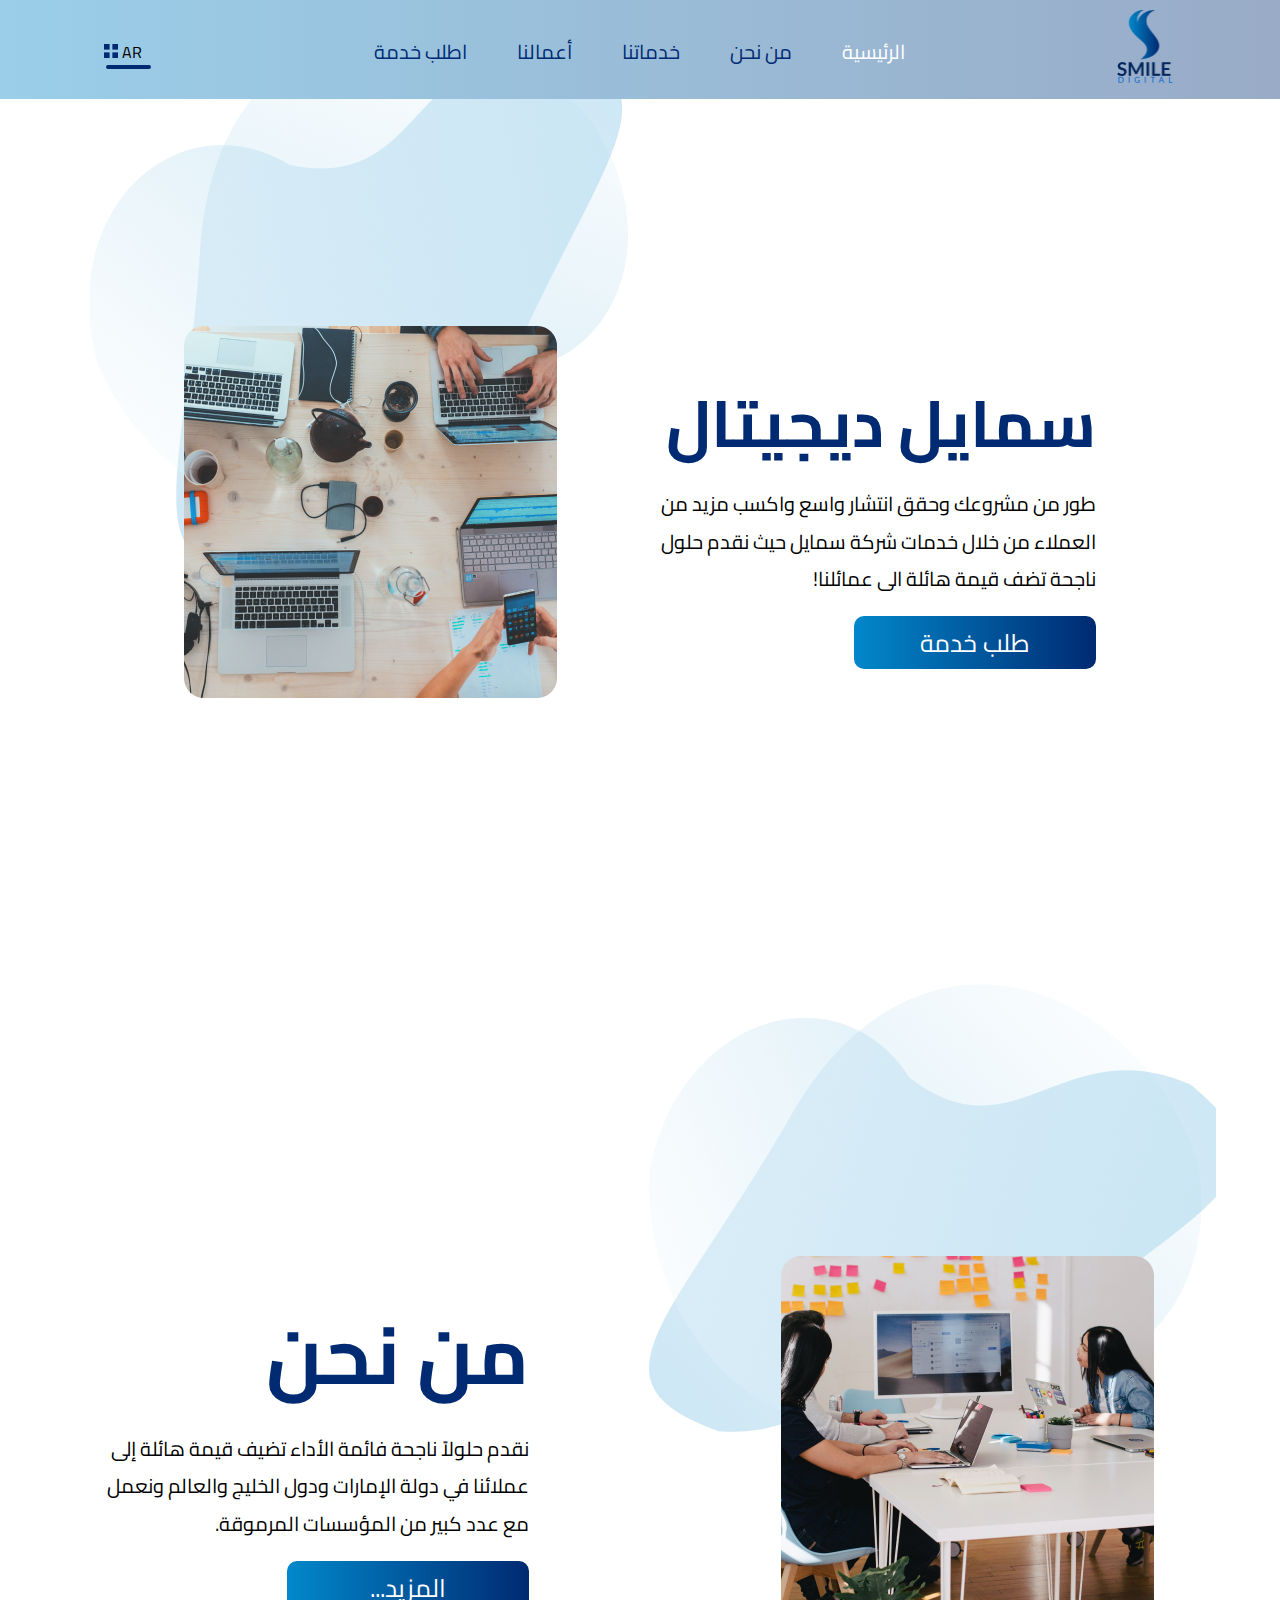
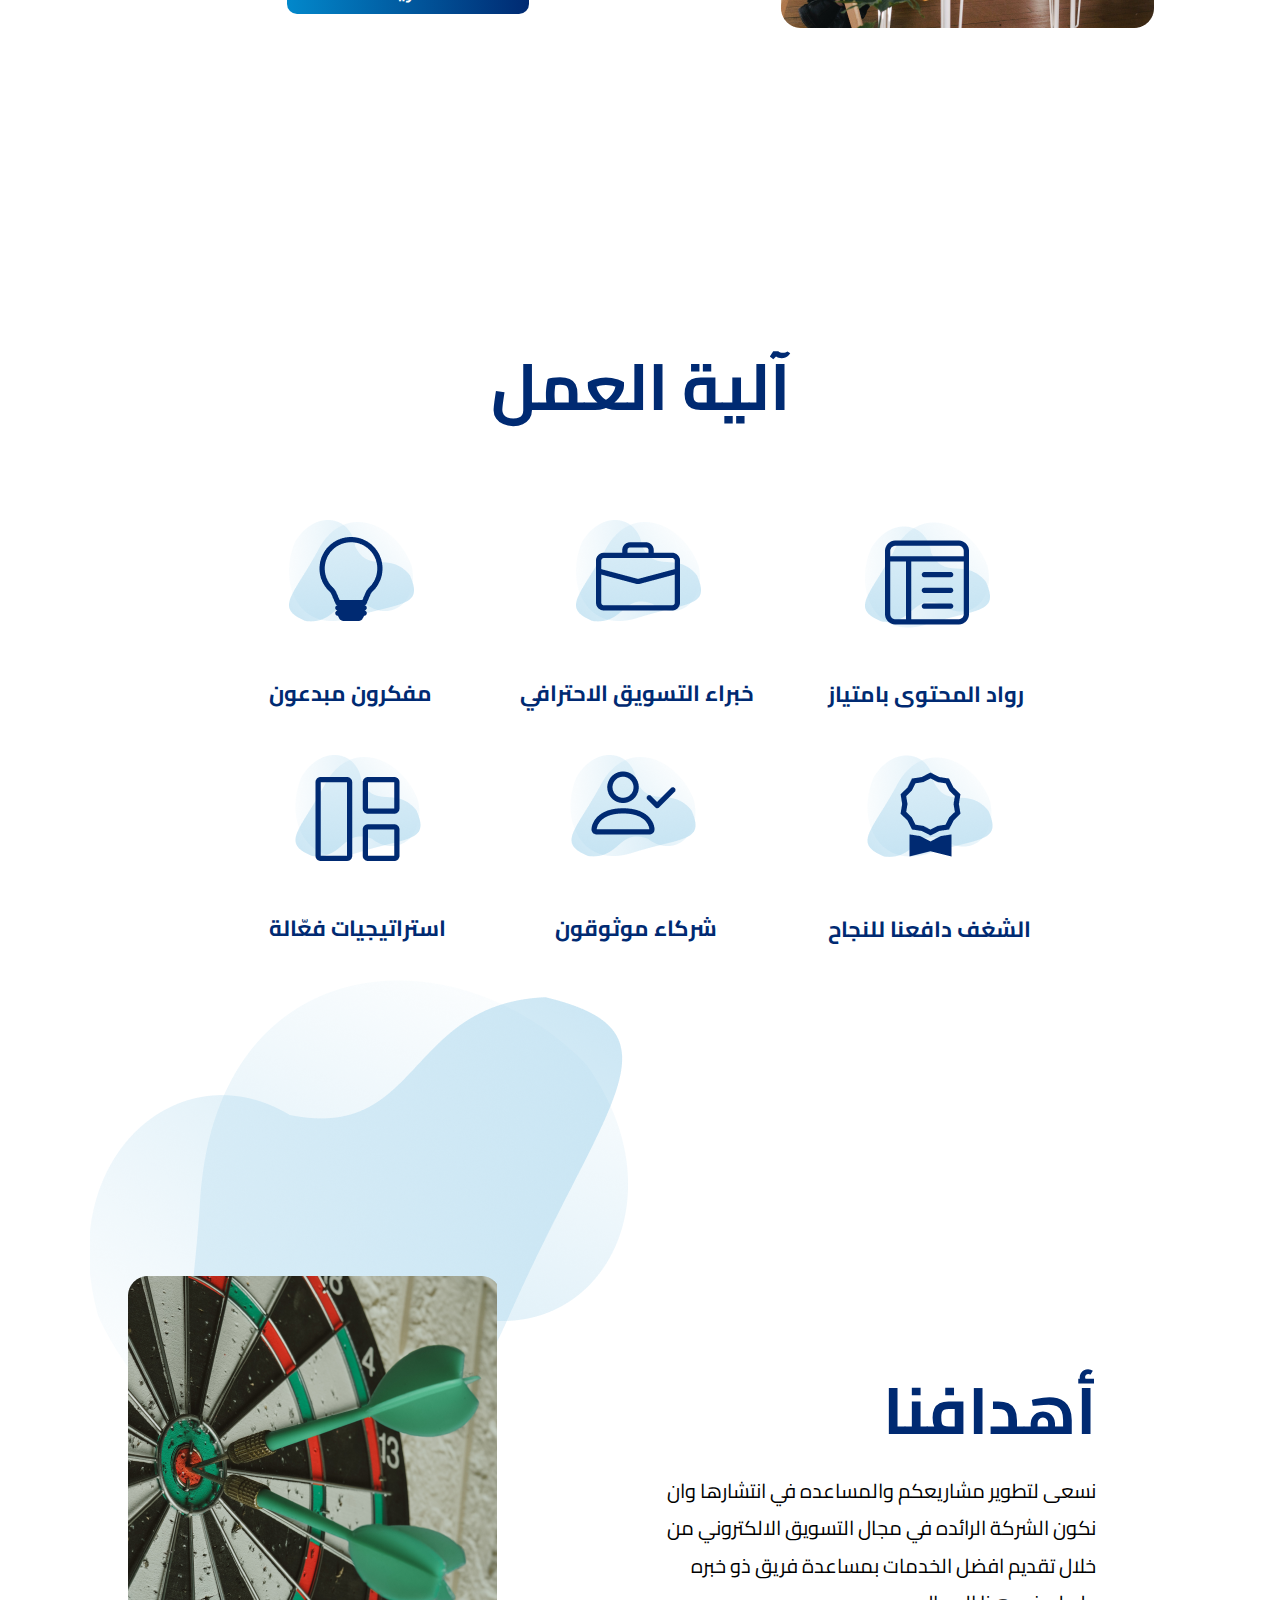
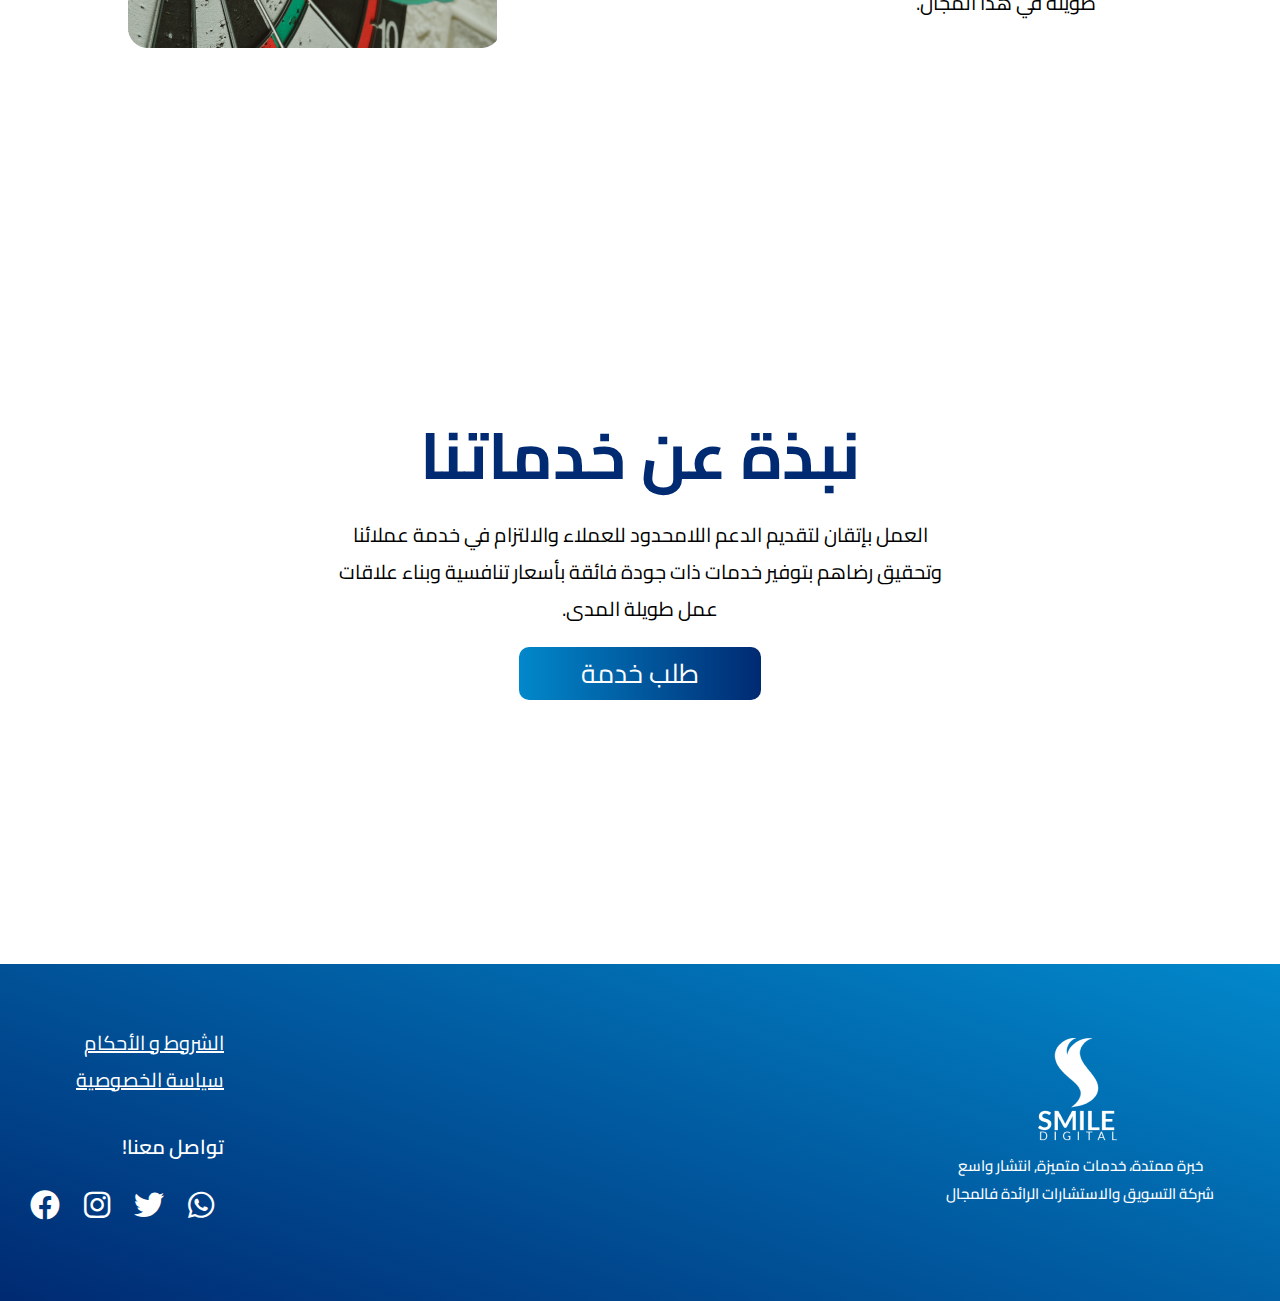
<file: index.html>
<!DOCTYPE html>
<html lang="ar">
  <head>
    <meta charset="UTF-8" />
    <meta name="viewport" content="width=device-width, initial-scale=1.0" />
    <title>سمايل ديجيتال - الرئيسية</title>

    <!-- css style -->
    <link rel="icon" href="img/logo.png" />
    <link rel="stylesheet" href="css/all.min.css" />
    <link rel="stylesheet" href="css/style.css" />
    <link rel="stylesheet" href="css/media-query.css" />
  </head>
  <body>
    <!-- Start header -->

    <header>
      <div class="open-menu">
        <span>
          <i onclick="show_nav()" class="fa fa-bars" aria-hidden="true"></i>
        </span>
      </div>

      <div class="logo">
        <a href="index.html">
          <img src="img/logo.png" alt="logo" />
        </a>
      </div>

      <div class="navbar">
        <ul>
          <li><a href="#home" class="active">الرئيسية</a></li>
          <li><a href="about-us.html">من نحن</a></li>
          <li><a href="services.html"> خدماتنا</a></li>
          <li><a href="works.html">أعمالنا</a></li>
          <li><a href="service-request.html">اطلب خدمة</a></li>
        </ul>
      </div>

      <div class="language">
        <span>
          AR
          <img
            src="img/icon language.png"
            alt="icon language"
            class="icon-language"
          />
        </span>
      </div>
    </header>

    <div class="mobile-nav">
      <div class="close-mnuo">
        <i onclick="disply_nav()" class="fa fa-times" aria-hidden="true"></i>
      </div>
      <ul>
        <li><a href="#home" class="active-mobile">الرئيسية</a></li>
        <li><a href="about-us.html">من نحن</a></li>
        <li><a href="services.html"> خدماتنا</a></li>
        <li><a href="works.html">أعمالنا</a></li>
        <li><a href="service-request.html">اطلب خدمة</a></li>
      </ul>
    </div>

    <!-- End header -->

    <!-- Start Home -->
    <section>
      <div class="landing" id="home">
        <div class="container">
          <div class="text">
            <h1>سمايل ديجيتال</h1>
            <p>
              طور من مشروعك وحقق انتشار واسع واكسب مزيد من العملاء من خلال خدمات
              شركة سمايل حيث نقدم حلول ناجحة تضف قيمة هائلة الى عمائلنا!
            </p>
          <a href="services.html"><button>طلب خدمة</button></a>  
          </div>

          <div class="image">
            <img class="img-home" src="img/img home.png" alt="img-home" />
            <img
              src="img/back-img-home.png"
              alt="back-img-home"
              class="back-img-home"
            />
          </div>
        </div>
      </div>
    </section>
    <!-- End Home -->

    <!-- Start about -->
    <section>
      <div class="landing" id="home">
        <div class="container">
          <div class="image" id="image">
            <img class="img-home" src="img/img-about.png" alt="img-home" />
            <img
              src="img/back-img-home-about.png"
              alt="back-img-home"
              class="back-img-home-about"
            />
          </div>

          <div class="text" id="text-about">
            <h2>من نحن</h2>
            <p>
              نقدم حلولاً ناجحة فائمة الأداء تضيف قيمة هائلة إلى عملائنا في دولة
              الإمارات ودول الخليج والعالم ونعمل مع عدد كبير من المؤسسات
              المرموقة.
            </p>
           <a href="about-us.html"> <button>المزيد...</button></a>
          </div>
        </div>
      </div>
    </section>
    <!-- End about -->

    <!-- Start Mechanism of Action -->
    <section>
      <div class="mechanism" id="home">
        <div class="container">
          <div class="mechanism-of-action">
            <h2>آلية العمل</h2>
          </div>

          <div class="place__container container grid">
            <!--==================== PLACES CARD 1 ====================-->
            <div class="place__card activies-img">
              <img src="img/Content.png" alt="Content" />
              <p>رواد المحتوى بامتياز</p>
            </div>

            <!--==================== PLACES CARD 2 ====================-->
            <div class="place__card activies-img">
              <img src="img/Marketing.png" alt="Marketing" />
              <p>خبراء التسويق الاحترافي</p>
            </div>

            <!--==================== PLACES CARD 4 ====================-->
            <div class="place__card activies-img">
              <img src="img/Thinkers.png" alt="Thinkers" />
              <p>مفكرون مبدعون</p>
            </div>

            <!--==================== PLACES CARD 5 ====================-->
            <div class="place__card activies-img">
              <img src="img/passion.png" alt="passion" />
              <p>الشغف دافعنا للنجاح</p>
            </div>

            <!--==================== PLACES CARD 6 ====================-->
            <div class="place__card activies-img partners">
              <img src="img/Partners.png" alt="Partners" />
              <p >شركاء موثوقون</p>
            </div>

            <!--==================== PLACES CARD 7 ====================-->
            <div class="place__card activies-img">
              <img src="img/strategies.png" alt="strategies" />
              <p>استراتيجيات فعّالة</p>
            </div>
          </div>
        </div>
      </div>
    </section>

    <!-- End Mechanism of Action -->

    <!-- Start Objectives -->
    <section>
      <div class="landing" id="home">
        <div class="container">
          <div class="text" id="objectives">
            <h2>أهدافنا</h2>
            <p>
              نسعى لتطوير مشاريعكم والمساعده في انتشارها وان نكون الشركة الرائده
              في مجال التسويق الالكتروني من خلال تقديم افضل الخدمات بمساعدة فريق
              ذو خبره طويله في هذا المجال.
            </p>
          </div>

          <div class="image" id="image">
            <img
              class="img-home"
              id="img-home"
              src="img/img Objectives.png"
              alt="img-home"
            />
            <img
              src="img/back-img-home.png"
              alt="back-img-home"
              class="back-img-home"
            />
          </div>
        </div>
      </div>
    </section>
    <!-- End Objectives -->

    <!-- Start Brief -->
    <section>
      <div class="brief" id="home">
        <div class="container">
          <div class="text">
            <h2>نبذة عن خدماتنا</h2>
            <p>
              العمل بإتقان لتقديم الدعم اللامحدود للعملاء والالتزام في خدمة
              عملائنا وتحقيق رضاهم بتوفير خدمات ذات جودة فائقة بأسعار تنافسية
              وبناء علاقات عمل طويلة المدى.
            </p>
            <a href="works.html"> <button>طلب خدمة</button></a>
          </div>
        </div>
      </div>
    </section>
    <!-- End Brief -->

    <!-- Footer -->
    <footer>
      <br />
      <br />
      <div class="container-footer">
        <div class="container-img">
          <img src="img/img-footer.png" alt="img-footer" />
          <p>
            خبرة ممتدة، خدمات متميزة, انتشار واسع شركة التسويق والاستشارات
            الرائدة فالمجال
          </p>
        </div>

        <div class="container-social">
          <a href="Terms.html">الشروط و الأحكام</a>
          <br />
          <a href="privacy policy.html">سياسة الخصوصية</a>
          <br />
          <br />
          <p>تواصل معنا!</p>
          <div class="social">
            <a href=""> <i class="fa-brands fa-whatsapp"></i></a>
            <a href=""> <i class="fa-brands fa-twitter"></i></a>
            <a href=""> <i class="fa-brands fa-instagram"></i></a>
            <a href=""><i class="fa-brands fa-facebook"></i></a>
          </div>
        </div>
      </div>
    </footer>
    <!-- Footer -->

    <script src="js/script.js"></script>
  </body>
</html>
</file>
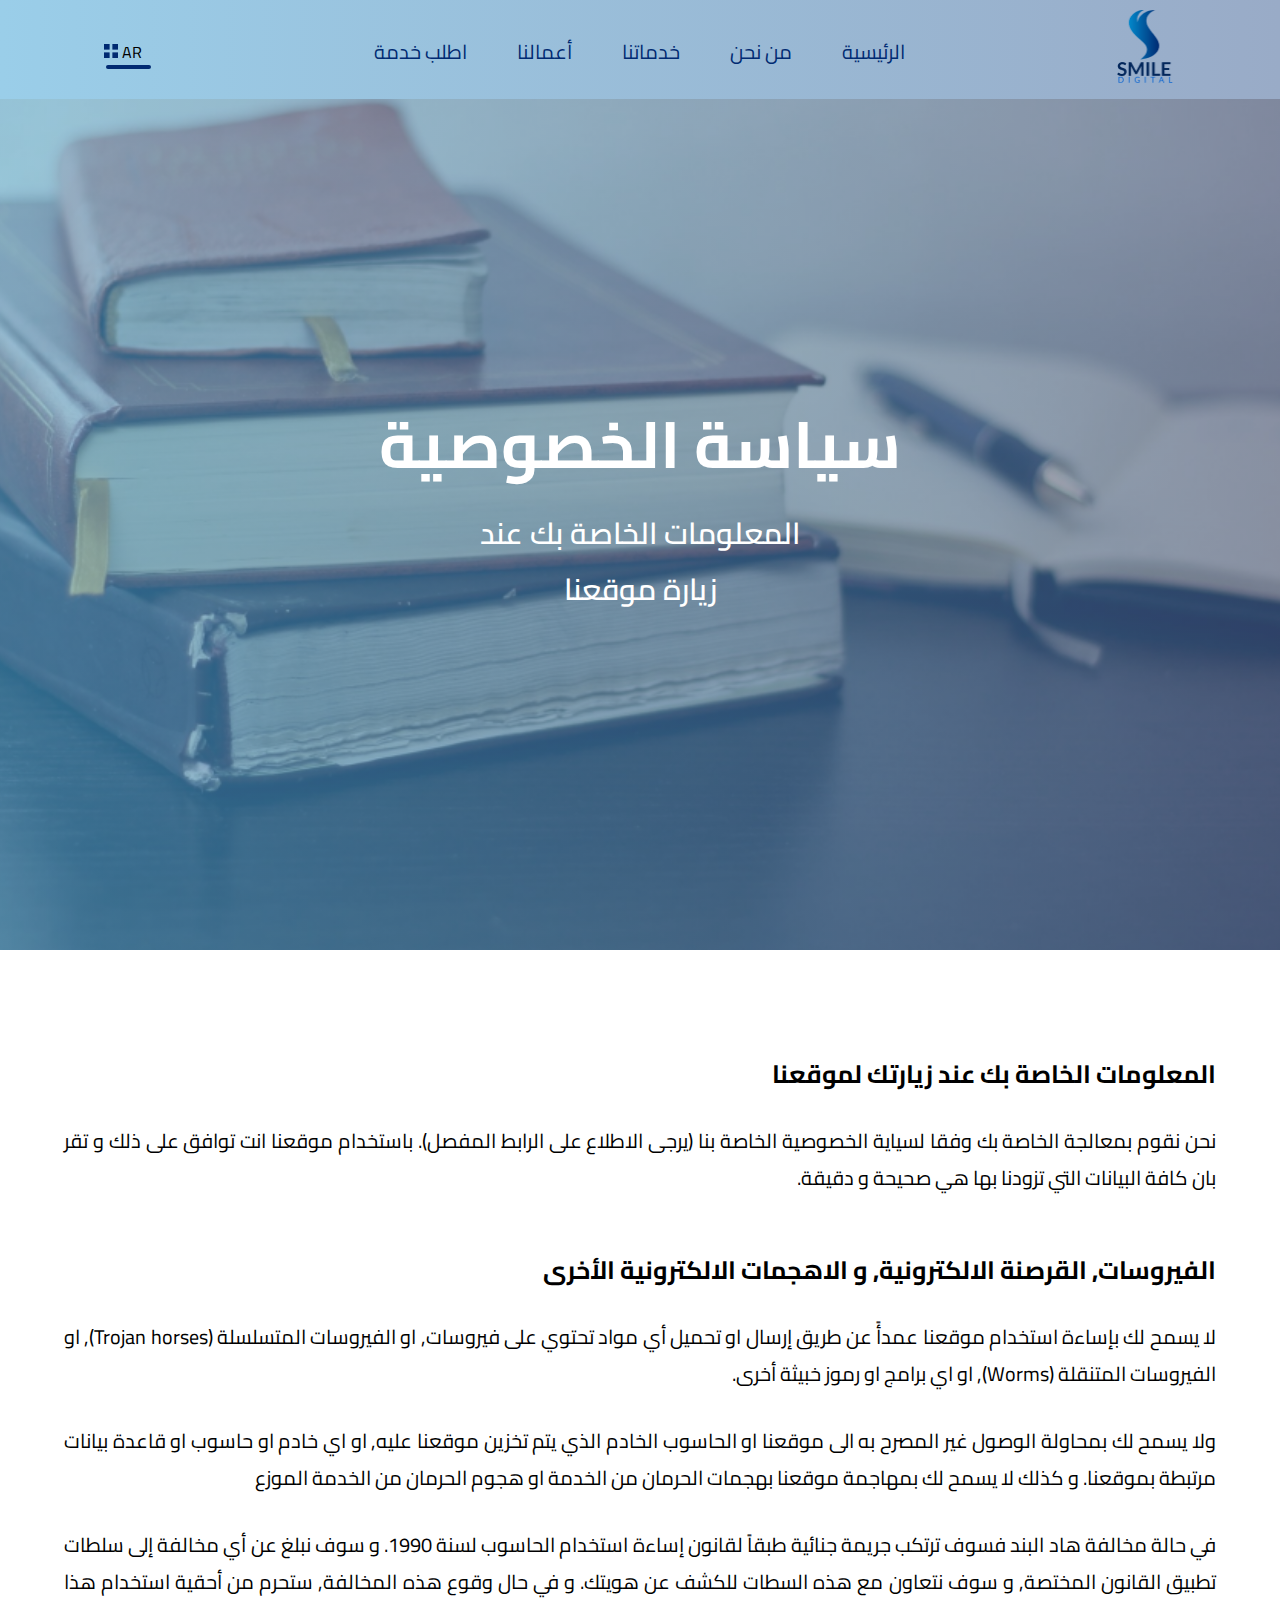
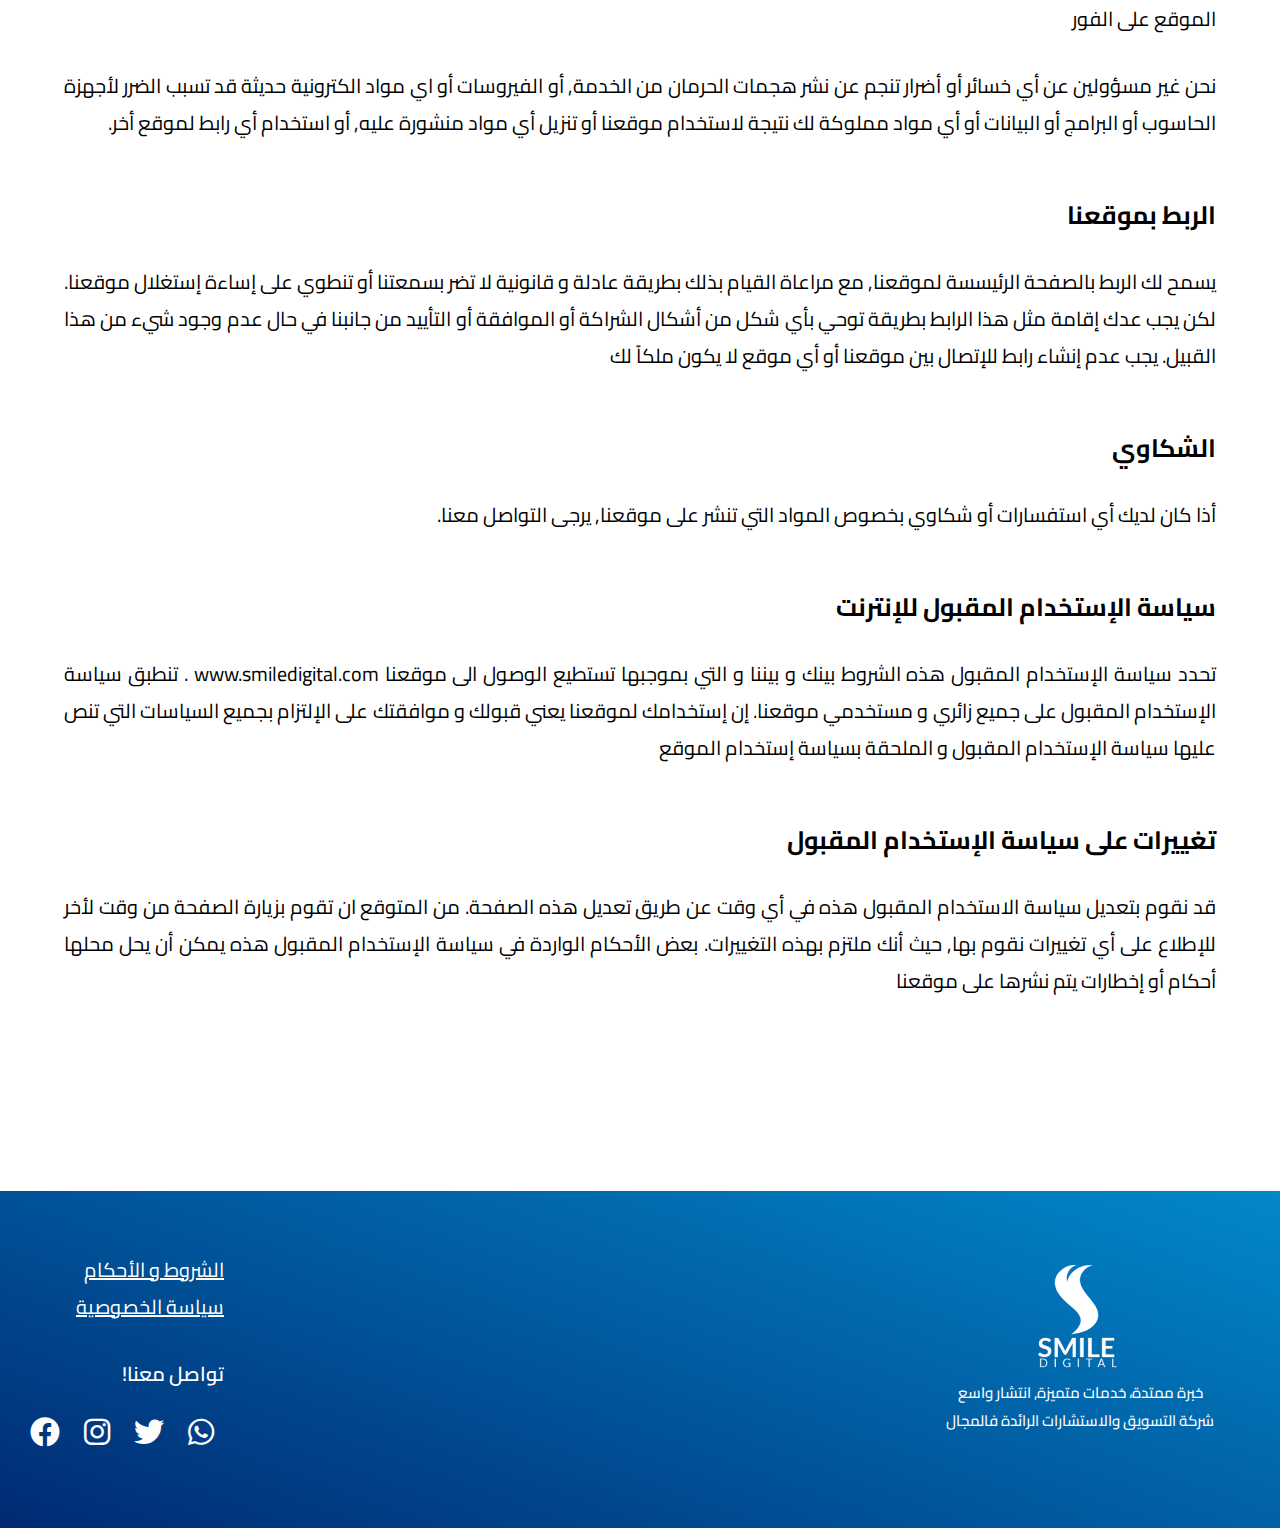
<file: privacy policy.html>
<!DOCTYPE html>
<html lang="ar">
  <head>
    <meta charset="UTF-8" />
    <meta name="viewport" content="width=device-width, initial-scale=1.0" />
    <title>سمايل ديجيتال - سياسة الخصوصية</title>

    <!-- css style -->
    <link rel="icon" href="img/logo.png" />
    <link rel="stylesheet" href="css/all.min.css" />
    <link rel="stylesheet" href="css/style.css" />
    <link rel="stylesheet" href="css/media-query.css" />
  </head>
  <body>
    <!-- Start header -->

    <header>
      <div class="open-menu">
        <span>
          <i onclick="show_nav()" class="fa fa-bars" aria-hidden="true"></i>
        </span>
      </div>

      <div class="logo">
        <a href="index.html">
          <img src="img/logo.png" alt="logo" />
        </a>
      </div>

      <div class="navbar">
        <ul>
          <li><a href="index.html">الرئيسية</a></li>
          <li><a href="about-us.html">من نحن</a></li>
          <li><a href="services.html"> خدماتنا</a></li>
          <li><a href="works.html">أعمالنا</a></li>
          <li><a href="service-request.html">اطلب خدمة</a></li>
        </ul>
      </div>

      <div class="language">
        <span>
          AR
          <img
            src="img/icon language.png"
            alt="icon language"
            class="icon-language"
          />
        </span>
      </div>
    </header>

    <div class="mobile-nav">
      <div class="close-mnuo">
        <i onclick="disply_nav()" class="fa fa-times" aria-hidden="true"></i>
      </div>
      <ul>
        <li><a href="index.html">الرئيسية</a></li>
        <li><a href="about-us.html">من نحن</a></li>
        <li><a href="services.html"> خدماتنا</a></li>
        <li><a href="works.html">أعمالنا</a></li>
        <li><a href="service-request.html">اطلب خدمة</a></li>
      </ul>
    </div>

    <!-- End header -->
    <!-- seaction main -->
    <section class="main main-privacy-policy" id="home">
        <div class="overlay"></div>

        <div class="main-content main-content-privacy">
        <h1>  سياسة الخصوصية</h1>
        <p>  المعلومات الخاصة بك عند
            <br> زيارة موقعنا</p>
        </div>
    </section>



   <section class="privacy-content">
    <div class="privacy-pargrf">
        <p>
            <span>
            المعلومات الخاصة بك عند زيارتك لموقعنا
        </span>
            نحن نقوم بمعالجة الخاصة بك وفقا لسياية الخصوصية الخاصة بنا (يرجى الاطلاع على الرابط المفصل). باستخدام موقعنا انت توافق على ذلك و تقر بان كافة البيانات التي تزودنا بها هي صحيحة و دقيقة.
           
            
            </p>
    </div>
    <div class="privacy-pargrf">
        <p>
            <span>
                الفيروسات, القرصنة الالكترونية, و الاهجمات الالكترونية الأخرى
            </span>

        
لا يسمح لك بإساءة استخدام موقعنا عمدأً عن طريق إرسال او تحميل أي مواد تحتوي على فيروسات, او الفيروسات المتسلسلة (Trojan horses), او الفيروسات المتنقلة (Worms), او اي برامج او رموز خبيثة أخرى. 
<p>
    ولا يسمح لك بمحاولة الوصول غير المصرح به الى موقعنا او الحاسوب الخادم الذي يتم تخزين موقعنا عليه, او اي خادم او حاسوب او قاعدة بيانات مرتبطة بموقعنا. و كذلك لا يسمح لك بمهاجمة موقعنا بهجمات الحرمان من الخدمة او هجوم الحرمان من الخدمة الموزع
    </p>          
    
    <p>
        في حالة مخالفة هاد البند فسوف ترتكب جريمة جنائية طبقاً لقانون إساءة استخدام الحاسوب لسنة 1990. و سوف نبلغ عن أي مخالفة إلى سلطات تطبيق القانون المختصة, و سوف نتعاون مع هذه السطات للكشف عن هويتك. و في حال وقوع هذه المخالفة, ستحرم من أحقية استخدام هذا الموقع على الفور
        </p>
    <p>
        نحن غير مسؤولين عن أي خسائر أو أضرار تنجم عن نشر هجمات الحرمان من الخدمة, أو الفيروسات أو اي مواد الكترونية حديثة قد تسبب الضرر لأجهزة الحاسوب أو البرامج أو البيانات أو أي مواد مملوكة لك نتيجة لاستخدام موقعنا أو تنزيل أي مواد منشورة عليه, أو استخدام أي رابط لموقع أخر. 
        </p>
        
    </p>
    </div>
    <div class="privacy-pargrf">
        <p>
            <span>
                الربط بموقعنا        
                </span>

                يسمح لك الربط بالصفحة الرئيسسة لموقعنا, مع مراعاة القيام بذلك بطريقة عادلة و قانونية لا تضر بسمعتنا أو تنطوي على إساءة إستغلال موقعنا. لكن يجب عدك إقامة مثل هذا الرابط بطريقة توحي بأي شكل من أشكال الشراكة أو الموافقة أو التأييد من جانبنا في حال عدم وجود شيء من هذا القبيل. يجب عدم إنشاء رابط للإتصال بين موقعنا أو أي موقع لا يكون ملكاً لك  
            </p>
    </div>
    <div class="privacy-pargrf">
        <p>
            <span>
                الشكاوي 
            </span>

            أذا كان لديك أي استفسارات أو شكاوي بخصوص المواد التي تنشر على موقعنا, يرجى التواصل معنا.
        </p>
    </div>
    <div class="privacy-pargrf">
        <p>
            <span>
                سياسة الإستخدام المقبول للإنترنت
            </span>

  
تحدد سياسة الإستخدام المقبول هذه الشروط بينك و بيننا و التي بموجبها تستطيع الوصول الى موقعنا www.smiledigital.com .
تنطبق سياسة الإستخدام المقبول على جميع زائري و مستخدمي موقعنا. 

إن إستخدامك لموقعنا يعني قبولك و موافقتك على الإلتزام بجميع السياسات التي تنص عليها سياسة الإستخدام المقبول و الملحقة بسياسة إستخدام الموقع

        </p>
    </div>
    <div class="privacy-pargrf">
        <p>
            <span>
                تغييرات على سياسة الإستخدام المقبول 
                            </span>
                            قد نقوم بتعديل سياسة الاستخدام المقبول هذه في أي وقت عن طريق تعديل هذه الصفحة. من المتوقع ان تقوم بزيارة الصفحة من وقت لأخر للإطلاع على أي تغييرات نقوم بها, حيث أنك ملتزم بهذه التغييرات. بعض الأحكام الواردة في سياسة الإستخدام المقبول هذه يمكن أن يحل محلها أحكام أو إخطارات يتم نشرها على موقعنا 
            </p>
    </div>
   </section>
                <!-- Footer -->
    <footer>
        <br />
        <br />
        <div class="container-footer">
          <div class="container-img">
            <img src="img/img-footer.png" alt="img-footer" />
            <p>
              خبرة ممتدة، خدمات متميزة, انتشار واسع شركة التسويق والاستشارات
              الرائدة فالمجال
            </p>
          </div>
  
          <div class="container-social">
            <a href="Terms.html">الشروط و الأحكام</a>
            <br />
            <a href="privacy policy.html">سياسة الخصوصية</a>
            <br />
            <br />
            <p>تواصل معنا!</p>
            <div class="social">
              <a href=""> <i class="fa-brands fa-whatsapp"></i></a>
              <a href=""> <i class="fa-brands fa-twitter"></i></a>
              <a href=""> <i class="fa-brands fa-instagram"></i></a>
              <a href=""><i class="fa-brands fa-facebook"></i></a>
            </div>
          </div>
        </div>
      </footer>
      <!-- Footer -->
    <script src="js/script.js"></script>
  </body>
</html>
</file>
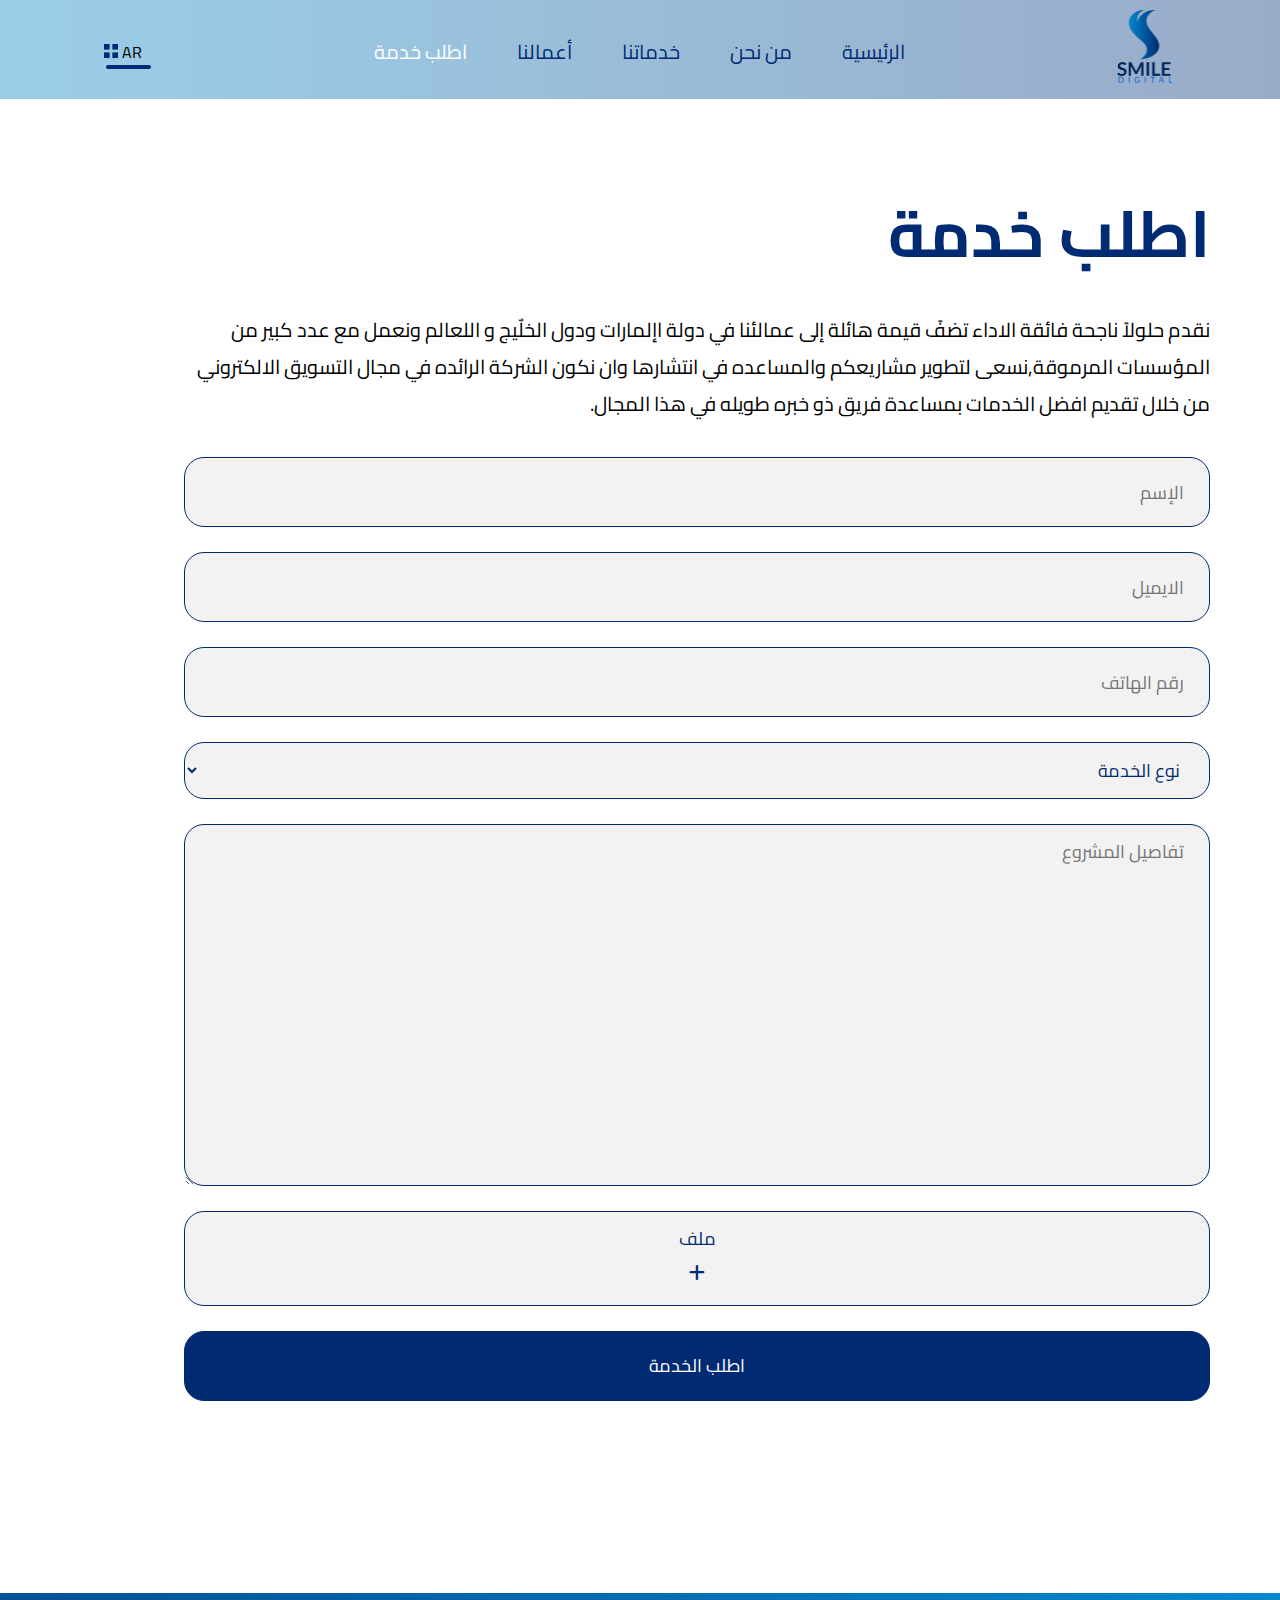
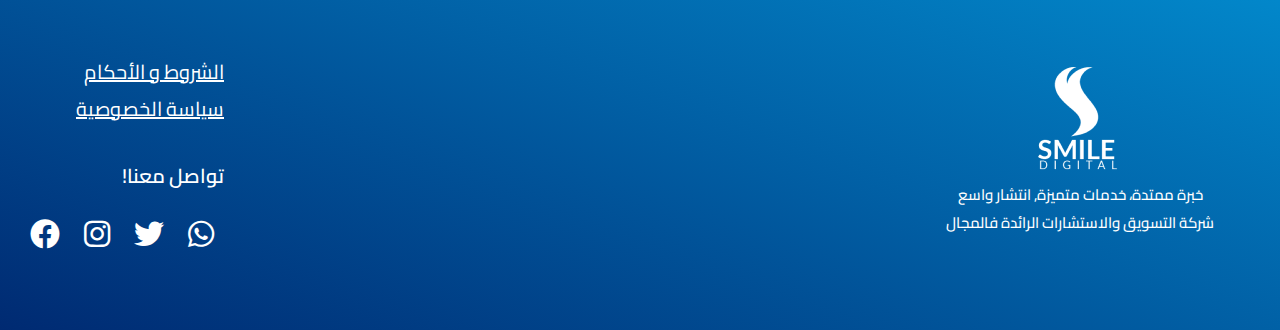
<file: service-request.html>
<!DOCTYPE html>
<html lang="ar">
  <head>
    <meta charset="UTF-8" />
    <meta name="viewport" content="width=device-width, initial-scale=1.0" />
    <title>سمايل ديجيتال - أطلب خدمة</title>

    <!-- css style -->
    <link rel="icon" href="img/logo.png" />
    <link rel="stylesheet" href="css/all.min.css" />
    <link rel="stylesheet" href="css/style.css" />
    <link rel="stylesheet" href="css/media-query.css" />
  </head>
  <body>
    <!-- Start header -->

    <header>
      <div class="open-menu">
        <span>
          <i onclick="show_nav()" class="fa fa-bars" aria-hidden="true"></i>
        </span>
      </div>

      <div class="logo">
        <a href="index.html">
          <img src="img/logo.png" alt="logo" />
        </a>
      </div>

      <div class="navbar">
        <ul>
          <li><a href="index.html">الرئيسية</a></li>
          <li><a href="about-us.html">من نحن</a></li>
          <li><a href="services.html"> خدماتنا</a></li>
          <li><a href="works.html">أعمالنا</a></li>
          <li><a href="service-request.html" class="active">اطلب خدمة</a></li>
        </ul>
      </div>

      <div class="language">
        <span>
          AR
          <img
            src="img/icon language.png"
            alt="icon language"
            class="icon-language"
          />
        </span>
      </div>
    </header>

    <div class="mobile-nav">
      <div class="close-mnuo">
        <i onclick="disply_nav()" class="fa fa-times" aria-hidden="true"></i>
      </div>
      <ul>
        <li><a href="index.html">الرئيسية</a></li>
        <li><a href="about-us.html">من نحن</a></li>
        <li><a href="services.html"> خدماتنا</a></li>
        <li><a href="works.html">أعمالنا</a></li>
        <li><a href="service-request.html" class="active-mobile">اطلب خدمة</a></li>
      </ul>
    </div>

    <!-- Start About Us -->
    <section class="sec-about">
        <div class="landing" id="home">
          <div class="container">
            <div class="title-service-requestserc">
              <h1> اطلب خدمة</h1>
              <p>
                نقدم حلولاً ناجحة فائقة الاداء تضفً قيمة هائلة إلى عمالئنا في دولة اإلمارات ودول الخلٌيج و اللعالم ونعمل مع عدد كبير من المؤسسات المرموقة,نسعى لتطوير مشاريعكم والمساعده في انتشارها وان نكون الشركة الرائده في مجال التسويق الالكتروني من خلال تقديم افضل الخدمات بمساعدة فريق ذو خبره طويله في هذا المجال.
              </p>
            </div>
            <div class="service-requestserc-form">
                <form action="">
                    <input type="text" name="" id="" placeholder="الإسم">
                    <input type="email" name="" id="" placeholder="الايميل">
                    <input type="number" name="" id="" placeholder="رقم الهاتف">
                    <select>
                        <option disabled	selected value="">نوع الخدمة</option>
                        <option value="">برمجة ويب</option>
                    </select>
                    <textarea name="" id="" cols="30" rows="10" placeholder="تفاصيل المشروع"></textarea>
                  <div class="input-file">
                    <p>ملف
                      <br>
                      <i class="fa-solid fa-plus"></i>
                    </p>
                    <input type="file">
                  </div>
                 
                    <input type="submit" value="اطلب الخدمة">
                </form>
            </div>
          </div>
        </div>
      </section>
      <!-- End About Us -->

                      <!-- Footer -->
    <footer>
      <br />
      <br />
      <div class="container-footer">
        <div class="container-img">
          <img src="img/img-footer.png" alt="img-footer" />
          <p>
            خبرة ممتدة، خدمات متميزة, انتشار واسع شركة التسويق والاستشارات
            الرائدة فالمجال
          </p>
        </div>

        <div class="container-social">
          <a href="Terms.html">الشروط و الأحكام</a>
          <br />
          <a href="privacy policy.html">سياسة الخصوصية</a>
          <br />
          <br />
          <p>تواصل معنا!</p>
          <div class="social">
            <a href=""> <i class="fa-brands fa-whatsapp"></i></a>
            <a href=""> <i class="fa-brands fa-twitter"></i></a>
            <a href=""> <i class="fa-brands fa-instagram"></i></a>
            <a href=""><i class="fa-brands fa-facebook"></i></a>
          </div>
        </div>
      </div>
    </footer>
    <!-- Footer -->

    <script src="js/script.js"></script>
  </body>
</html>
</file>
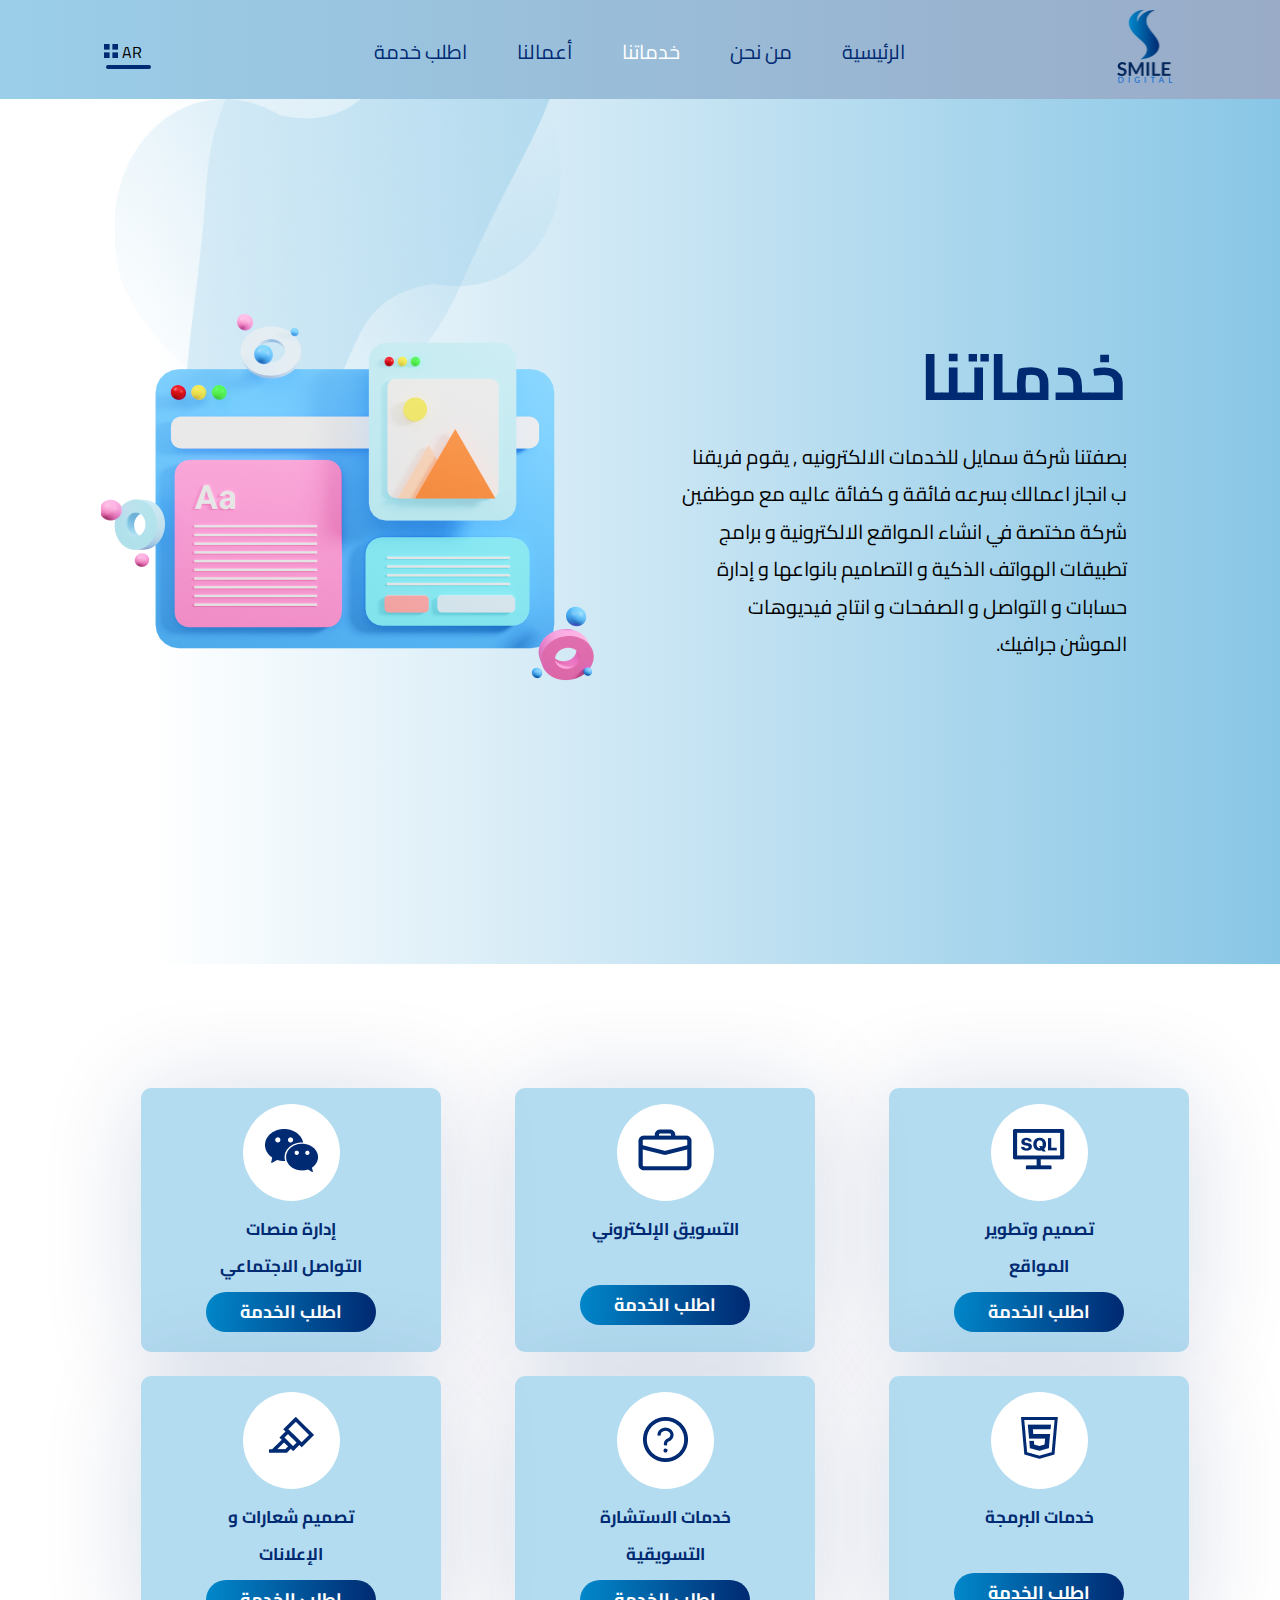
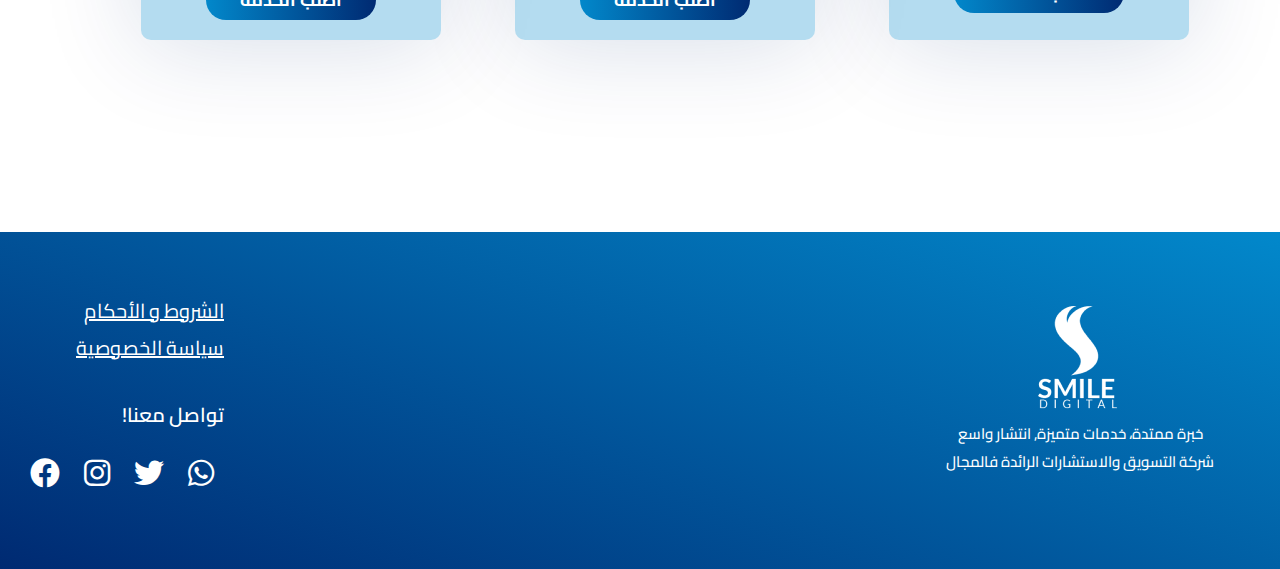
<file: services.html>
<!DOCTYPE html>
<html lang="ar">
  <head>
    <meta charset="UTF-8" />
    <meta name="viewport" content="width=device-width, initial-scale=1.0" />
    <title>سمايل ديجيتال - خدماتنا</title>

    <!-- css style -->
    <link rel="icon" href="img/logo.png" />
    <link rel="stylesheet" href="css/all.min.css" />
    <link rel="stylesheet" href="css/style.css" />
    <link rel="stylesheet" href="css/media-query.css" />
  </head>
  <body>
    <!-- Start header -->

    <header>
      <div class="open-menu">
        <span>
          <i onclick="show_nav()" class="fa fa-bars" aria-hidden="true"></i>
        </span>
      </div>

      <div class="logo">
        <a href="index.html">
          <img src="img/logo.png" alt="logo" />
        </a>
      </div>

      <div class="navbar">
        <ul>
          <li><a href="index.html">الرئيسية</a></li>
          <li><a href="about-us.html">من نحن</a></li>
          <li><a href="services.html" class="active"> خدماتنا</a></li>
          <li><a href="works.html">أعمالنا</a></li>
          <li><a href="service-request.html">اطلب خدمة</a></li>
        </ul>
      </div>

      <div class="language">
        <span>
          AR
          <img
            src="img/icon language.png"
            alt="icon language"
            class="icon-language"
          />
        </span>
      </div>
    </header>

    <div class="mobile-nav">
      <div class="close-mnuo">
        <i onclick="disply_nav()" class="fa fa-times" aria-hidden="true"></i>
      </div>
      <ul>
        <li><a href="index.html">الرئيسية</a></li>
        <li><a href="about-us.html">من نحن</a></li>
        <li><a href="services.html" class="active-mobile"> خدماتنا</a></li>
        <li><a href="works.html">أعمالنا</a></li>
        <li><a href="service-request.html">اطلب خدمة</a></li>
      </ul>
    </div>

    <!-- End header -->

    <!-- Start Home -->
    <section class="sec-services">
      <div class="landing landing-services" id="home">
        <div class="container">
            
          <div class="text text-services">
            <h1>خدماتنا</h1>
            <p>
              بصفتنا شركة سمايل للخدمات الالكترونيه , يقوم فريقنا ب انجاز اعمالك
              بسرعه فائقة و كفائة عاليه مع موظفين شركة مختصة في انشاء المواقع
              الالكترونية و برامج تطبيقات الهواتف الذكية و التصاميم بانواعها و
              إدارة حسابات و التواصل و الصفحات و انتاج فيديوهات الموشن جرافيك.
            </p>
          </div>

          <div class="image image-services">
            <img class="img-home" src="img/mac 1.png" alt="Services-img" />
            <img
              src="img/back-img-home.png"
              alt="back-img-home"
              class="back-img-home"
            />
          </div>
        </div>
    </div>
    </section>
    <!-- End Home -->
    <br />
    <br />
    <section>
      <div class="mechanism" id="home">
        
          <div
            class="place__container-about place__container-services container grid"
          >
            <!--==================== PLACES CARD 1 ====================-->
            <div
              class="place__card place__card-about place__card-services activies-img"
            >
              <div>
                <div>
                  <img src="img/sql.png" alt="Website design and development" />
                </div>
                <h3>تصميم وتطوير المواقع</h3>
                <button>اطلب الخدمة</button>
              </div>
            </div>

            <!--==================== PLACES CARD 2 ====================-->
            <div
            class="place__card place__card-about place__card-services activies-img"
          >
            <div class="mark">
              <div>
                <img src="img/Marketing-serv.png" alt="Marketing" />
              </div>
              <h3> التسويق الإلكتروني</h3>
              <button>اطلب الخدمة</button>
            </div>
          </div>

            <!--==================== PLACES CARD 4 ====================-->
            <div
              class="place__card place__card-about place__card-services activies-img"
            >
              <div>
                <div>
                  <img src="img/Social media.png" alt="Social media" />
                </div>
                <h3>إدارة منصات التواصل الاجتماعي</h3>
                <button>اطلب الخدمة</button>
              </div>
            </div>

            <!--==================== PLACES CARD 5 ====================-->
            <div
              class="place__card place__card-about place__card-services activies-img"
            >
              <div class="prog">
                <div>
                  <img src="img/html5.png" alt="Programming services" />
                </div>
                <h3>خدمات البرمجة</h3>
                <button>اطلب الخدمة</button>
              </div>
            </div>

            <!--==================== PLACES CARD 5 ====================-->
            <div
            class="place__card place__card-about place__card-services activies-img"
          >
            <div>
              <div>
                <img src="img/QuestionCircleOutlined.png" alt="Marketing consulting services" />
              </div>
              <h3> خدمات الاستشارة التسويقية</h3>
              <button>اطلب الخدمة</button>
            </div>
          </div>

            <!--==================== PLACES CARD 5 ====================-->
            <div
              class="place__card place__card-about place__card-services activies-img"
            >
              <div>
                <div>
                  <img src="img/design.png" alt="design" />
                </div>
                <h3>تصميم شعارات و الإعلانات</h3>
                <button>اطلب الخدمة</button>
              </div>
            </div>
          </div>
       
      </div>
    </section>


        <!-- Footer -->
        <footer>
            <br />
            <br />
            <div class="container-footer">
              <div class="container-img">
                <img src="img/img-footer.png" alt="img-footer" />
                <p>
                  خبرة ممتدة، خدمات متميزة, انتشار واسع شركة التسويق والاستشارات
                  الرائدة فالمجال
                </p>
              </div>
      
              <div class="container-social">
                <a href="Terms.html">الشروط و الأحكام</a>
                <br />
                <a href="privacy policy.html">سياسة الخصوصية</a>
                <br />
                <br />
                <p>تواصل معنا!</p>
                <div class="social">
                  <a href=""> <i class="fa-brands fa-whatsapp"></i></a>
                  <a href=""> <i class="fa-brands fa-twitter"></i></a>
                  <a href=""> <i class="fa-brands fa-instagram"></i></a>
                  <a href=""><i class="fa-brands fa-facebook"></i></a>
                </div>
              </div>
            </div>
          </footer>
          <!-- Footer -->
    <script src="js/script.js"></script>
  </body>
</html>
</file>
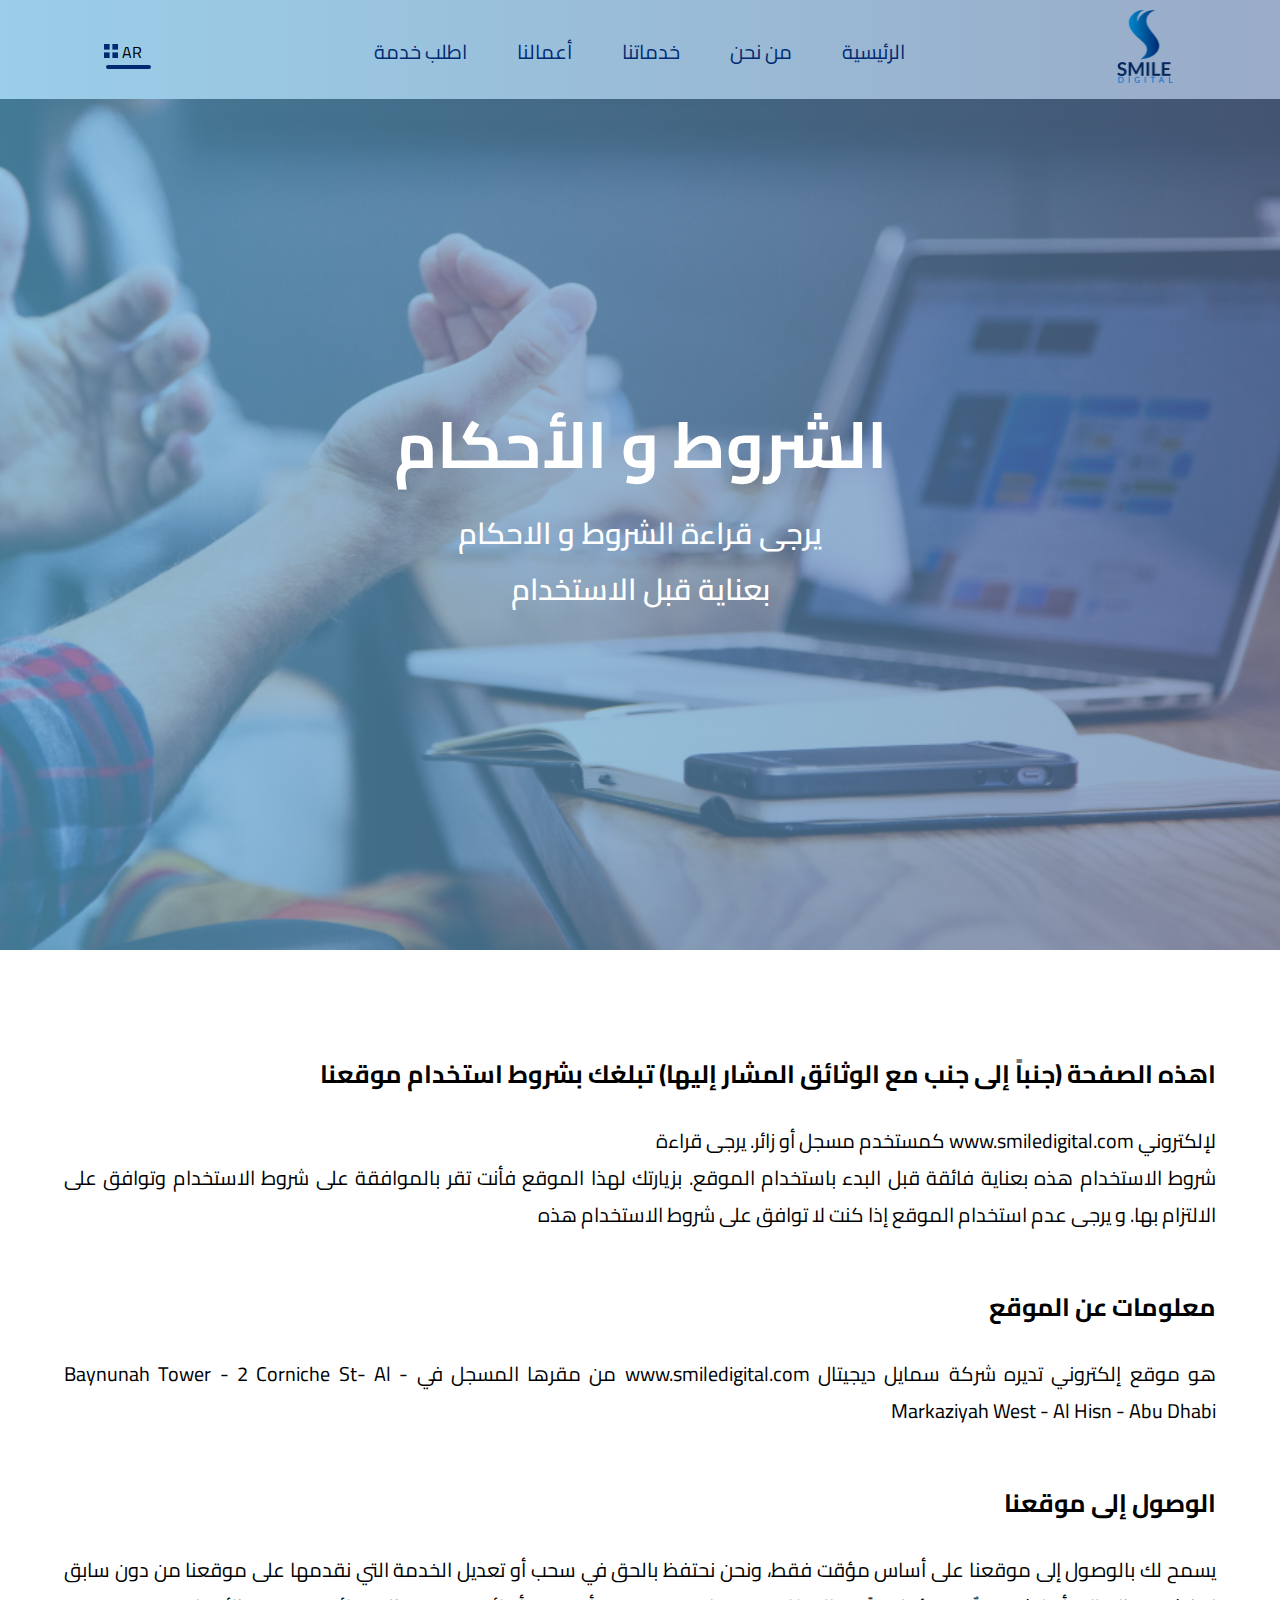
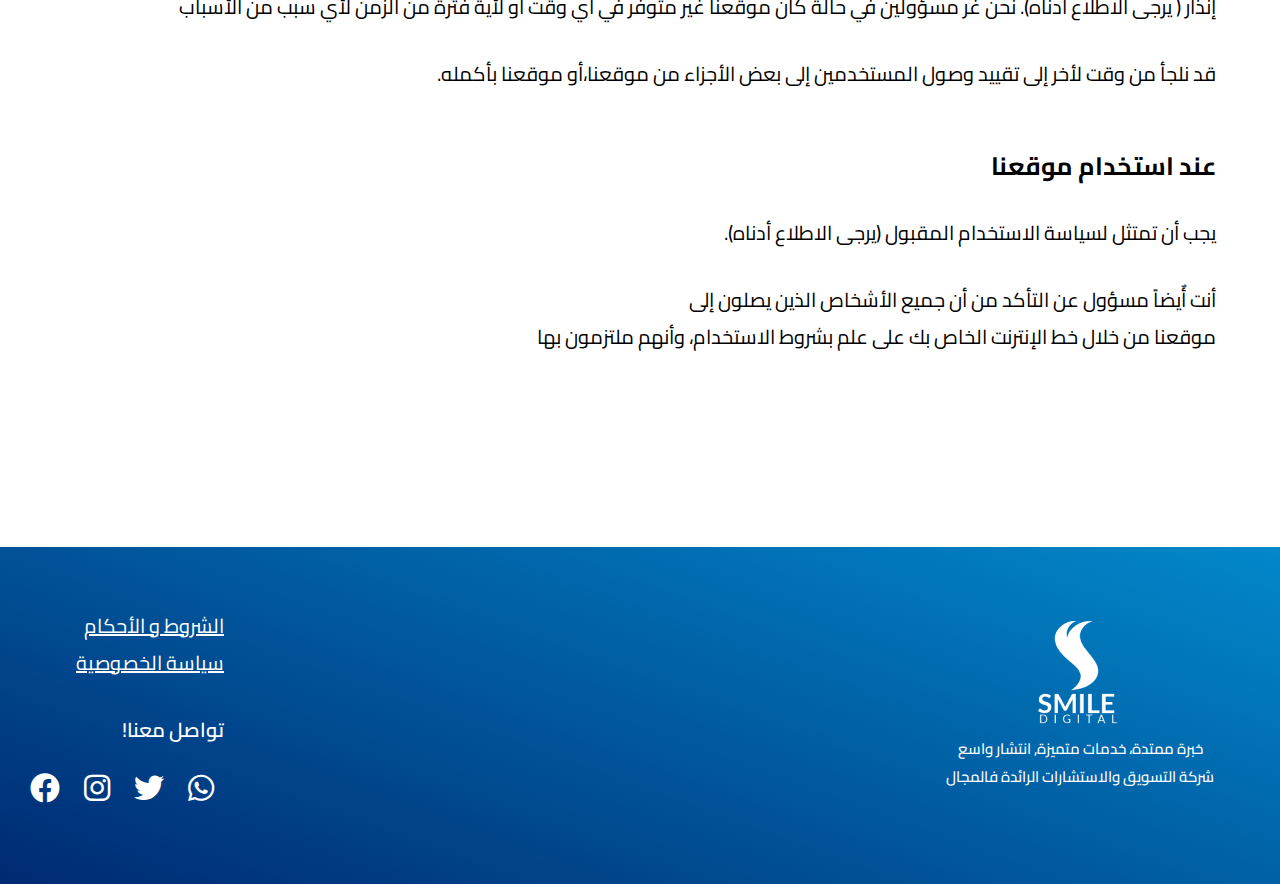
<file: Terms.html>
<!DOCTYPE html>
<html lang="ar">
  <head>
    <meta charset="UTF-8" />
    <meta name="viewport" content="width=device-width, initial-scale=1.0" />
    <title>سمايل ديجيتال - الشروط والأحكام</title>

    <!-- css style -->
    <link rel="icon" href="img/logo.png" />
    <link rel="stylesheet" href="css/all.min.css" />
    <link rel="stylesheet" href="css/style.css" />
    <link rel="stylesheet" href="css/media-query.css" />
  </head>
  <body>
    <!-- Start header -->

    <header>
      <div class="open-menu">
        <span>
          <i onclick="show_nav()" class="fa fa-bars" aria-hidden="true"></i>
        </span>
      </div>

      <div class="logo">
        <a href="index.html">
          <img src="img/logo.png" alt="logo" />
        </a>
      </div>

      <div class="navbar">
        <ul>
          <li><a href="index.html">الرئيسية</a></li>
          <li><a href="about-us.html">من نحن</a></li>
          <li><a href="services.html"> خدماتنا</a></li>
          <li><a href="works.html">أعمالنا</a></li>
          <li><a href="service-request.html">اطلب خدمة</a></li>
        </ul>
      </div>

      <div class="language">
        <span>
          AR
          <img
            src="img/icon language.png"
            alt="icon language"
            class="icon-language"
          />
        </span>
      </div>
    </header>

    <div class="mobile-nav">
      <div class="close-mnuo">
        <i onclick="disply_nav()" class="fa fa-times" aria-hidden="true"></i>
      </div>
      <ul>
        <li><a href="index.html">الرئيسية</a></li>
        <li><a href="about-us.html">من نحن</a></li>
        <li><a href="services.html"> خدماتنا</a></li>
        <li><a href="works.html">أعمالنا</a></li>
        <li><a href="service-request.html">اطلب خدمة</a></li>
      </ul>
    </div>

    <!-- End header -->
    <!-- seaction main -->
    <section class="main main-content-terms" id="home">
        <div class="overlay"></div>

        <div class="main-content main-content-privacy">
        <h1>   الشروط و الأحكام</h1>
        <p> يرجى قراءة الشروط و الاحكام 
         
            <br>     بعناية قبل الاستخدام</p>
        </div>
    </section>



   <section class="privacy-content-2">
    <div class="privacy-pargrf-2">
        <p>
            <span>
            اهذه الصفحة (جنباً إلى جنب مع الوثائق المشار إليها) تبلغك بشروط استخدام موقعنا
        </span>

        لإلكتروني www.smiledigital.com كمستخدم مسجل أو زائر. يرجى قراءة  
        <br>
        شروط الاستخدام هذه بعناية فائقة قبل البدء باستخدام الموقع. بزيارتك لهذا الموقع فأنت تقر بالموافقة على شروط الاستخدام وتوافق على الالتزام بها. و يرجى عدم استخدام الموقع إذا كنت لا توافق على شروط الاستخدام هذه
                   
            
            </p>
    </div>
    <div class="privacy-pargrf-2">
        <p>
            <span>
                معلومات عن الموقع   
                     </span>

        
                     هو موقع إلكتروني تديره شركة سمايل ديجيتال www.smiledigital.com من مقرها المسجل في
            
                     Baynunah Tower - 2 Corniche St- Al - Markaziyah West - Al Hisn - Abu Dhabi
 

        
    </p>
    </div>
    <div class="privacy-pargrf-2">
        <p>
            <span>
                الوصول إلى موقعنا                </span>


                يسمح لك بالوصول إلى موقعنا على أساس مؤقت فقط، ونحن نحتفظ بالحق في سحب أو تعديل الخدمة التي نقدمها على موقعنا من دون سابق إنذار ( يرجى الاطلاع أدناه). نحن غٌر مسؤولين فًي حالة كان موقعنا غير متوفر في أي وقت أو لأية فترة من الزمن لأي سبب من الأسباب
<p>قد نلجأ من وقت لأخر إلى تقييد وصول المستخدمين إلى بعض الأجزاء من موقعنا،أو موقعنا بأكمله.</p>
            </p>
    </div>
    <div class="privacy-pargrf-2">
        <p>
            <span>
                عند استخدام موقعنا 
            </span>
            يجب أن تمتثل لسياسة الاستخدام المقبول (يرجى الاطلاع أدناه).
            <p>

                أنت أٌيضاً مسؤول عن التأكد من أن جميع الأشخاص الذين يصلون إلى 
                <br>
                موقعنا من خلال خط الإنترنت الخاص بك على علم بشروط الاستخدام، وأنهم ملتزمون بها
                </p>
        </p>
    </div>
   
   </section>
                <!-- Footer -->
    <footer>
        <br />
        <br />
        <div class="container-footer">
          <div class="container-img">
            <img src="img/img-footer.png" alt="img-footer" />
            <p>
              خبرة ممتدة، خدمات متميزة, انتشار واسع شركة التسويق والاستشارات
              الرائدة فالمجال
            </p>
          </div>
  
          <div class="container-social">
            <a href="Terms.html">الشروط و الأحكام</a>
            <br />
            <a href="privacy policy.html">سياسة الخصوصية</a>
            <br />
            <br />
            <p>تواصل معنا!</p>
            <div class="social">
              <a href=""> <i class="fa-brands fa-whatsapp"></i></a>
              <a href=""> <i class="fa-brands fa-twitter"></i></a>
              <a href=""> <i class="fa-brands fa-instagram"></i></a>
              <a href=""><i class="fa-brands fa-facebook"></i></a>
            </div>
          </div>
        </div>
      </footer>
      <!-- Footer -->
    <script src="js/script.js"></script>
  </body>
</html>
</file>
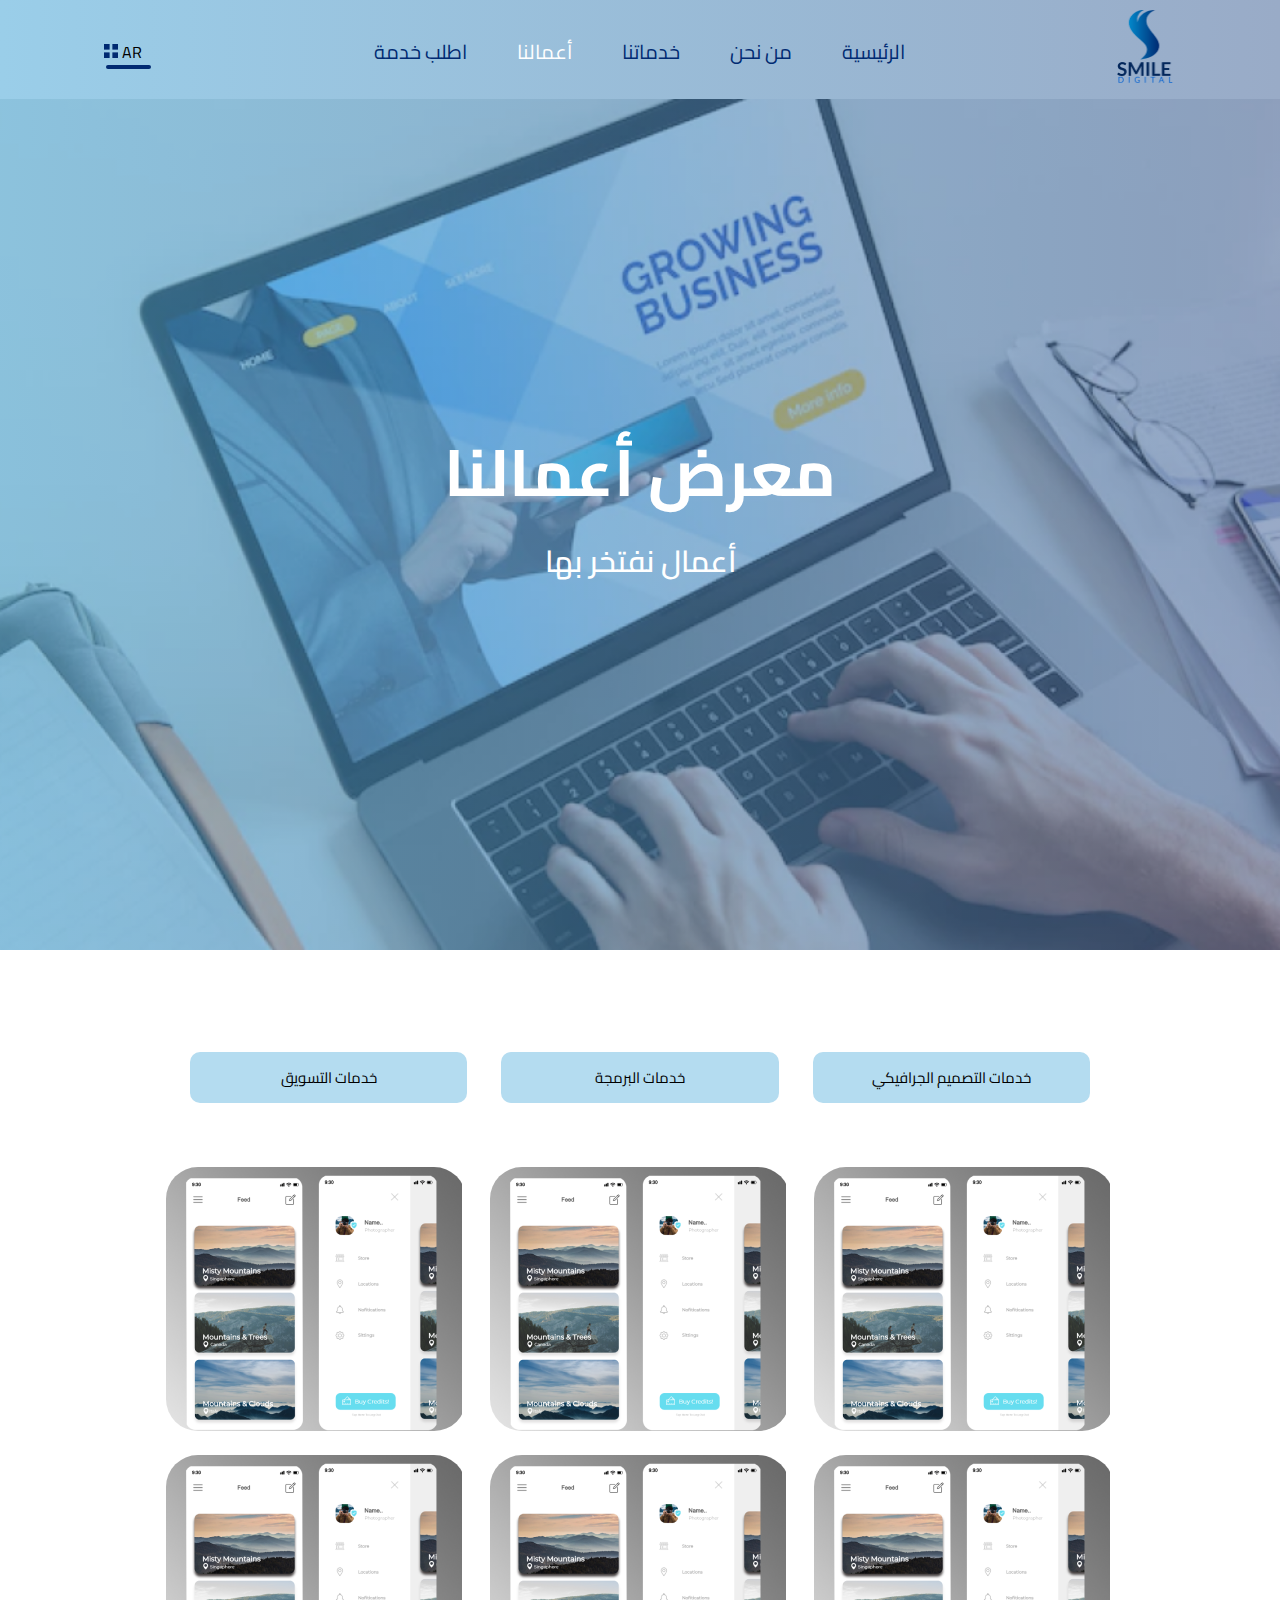
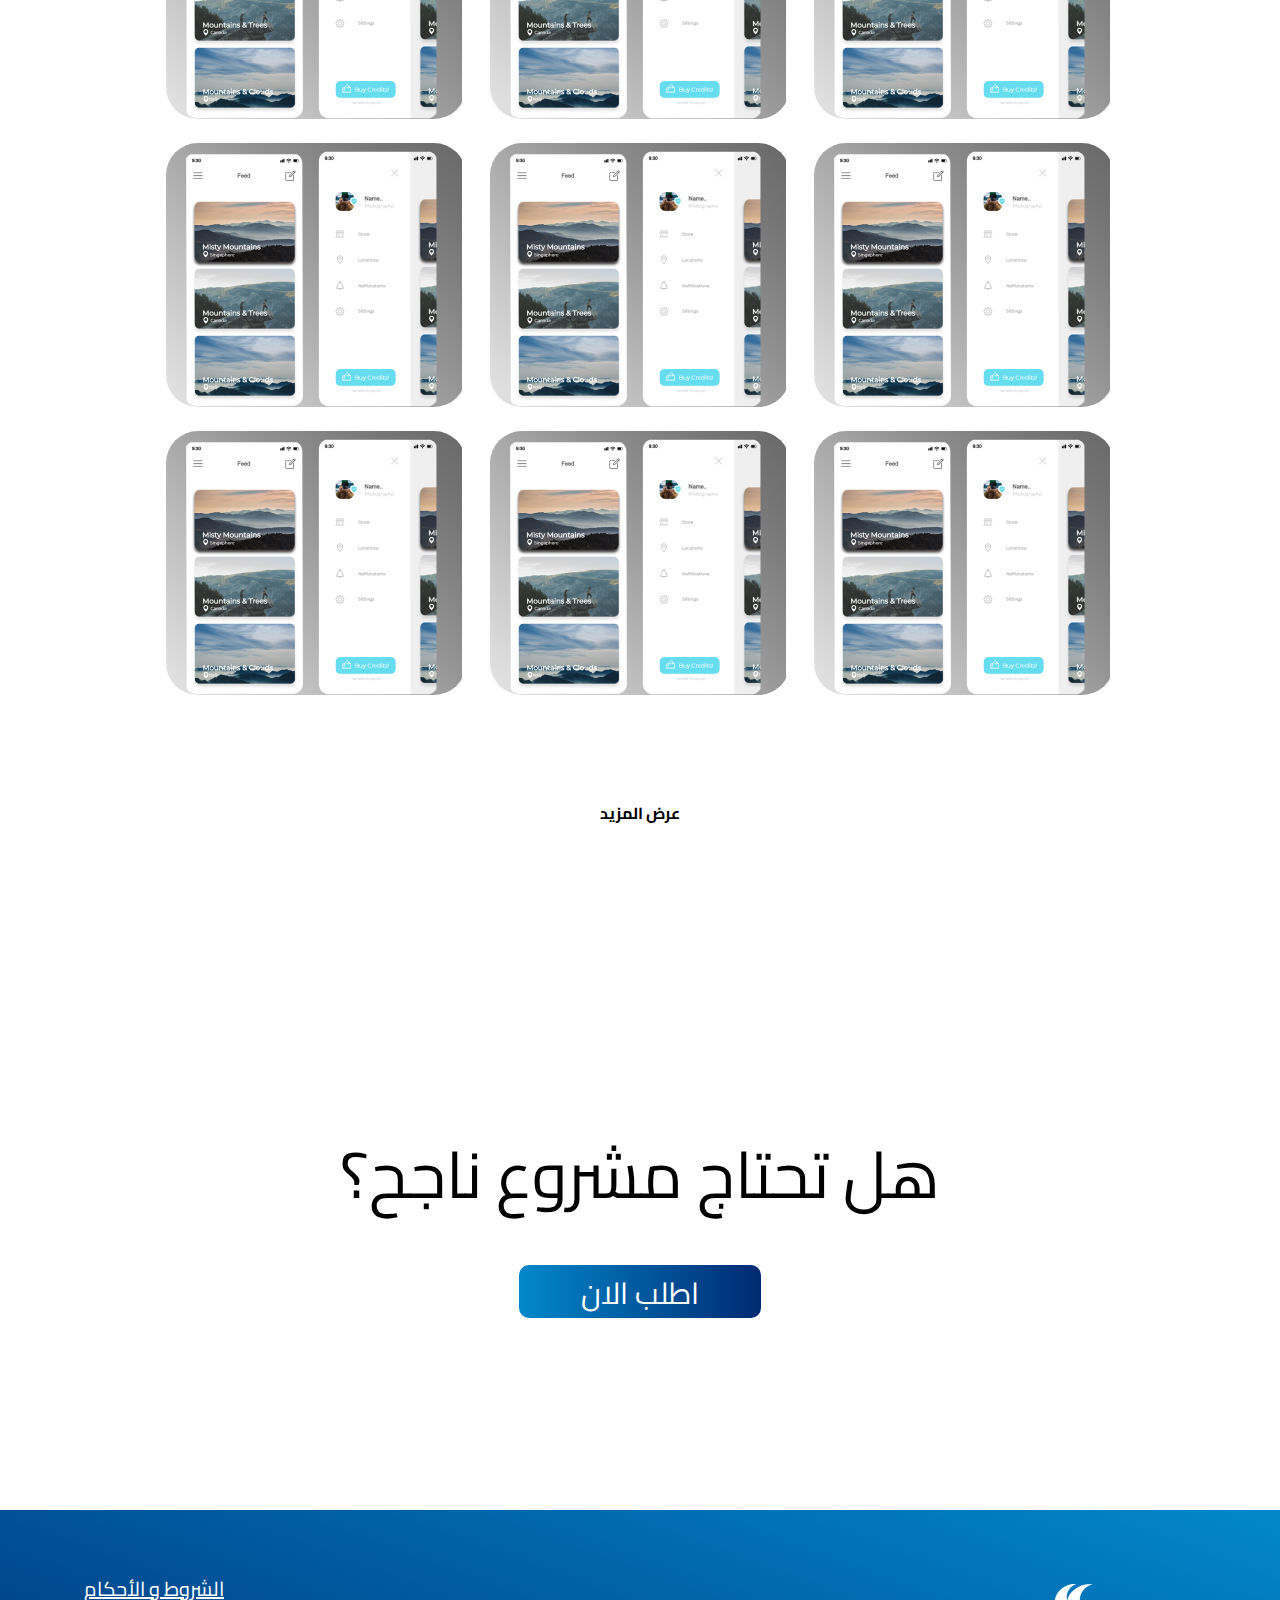
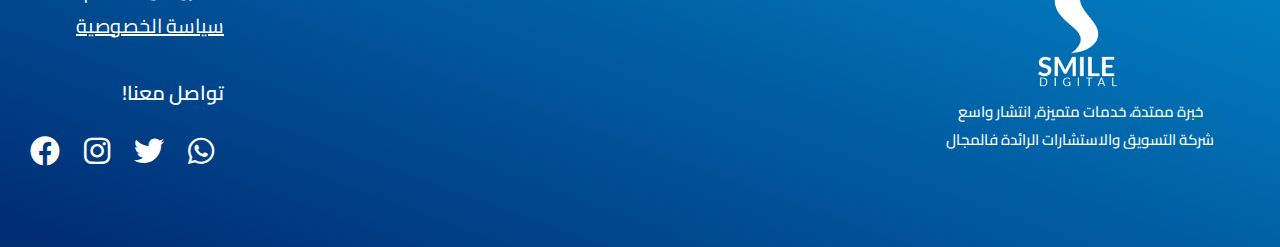
<file: works.html>
<!DOCTYPE html>
<html lang="ar">
  <head>
    <meta charset="UTF-8" />
    <meta name="viewport" content="width=device-width, initial-scale=1.0" />
    <title>سمايل ديجيتال - أعمالنا</title>

    <!-- css style -->
    <link rel="icon" href="img/logo.png" />
    <link rel="stylesheet" href="css/all.min.css" />
    <link rel="stylesheet" href="css/style.css" />
    <link rel="stylesheet" href="css/media-query.css" />
  </head>
  <body>
    <!-- Start header -->

    <header>
      <div class="open-menu">
        <span>
          <i onclick="show_nav()" class="fa fa-bars" aria-hidden="true"></i>
        </span>
      </div>

      <div class="logo">
        <a href="index.html">
          <img src="img/logo.png" alt="logo" />
        </a>
      </div>

      <div class="navbar">
        <ul>
          <li><a href="index.html">الرئيسية</a></li>
          <li><a href="about-us.html">من نحن</a></li>
          <li><a href="services.html"> خدماتنا</a></li>
          <li><a href="works.html" class="active">أعمالنا</a></li>
          <li><a href="service-request.html">اطلب خدمة</a></li>
        </ul>
      </div>

      <div class="language">
        <span>
          AR
          <img
            src="img/icon language.png"
            alt="icon language"
            class="icon-language"
          />
        </span>
      </div>
    </header>

    <div class="mobile-nav">
      <div class="close-mnuo">
        <i onclick="disply_nav()" class="fa fa-times" aria-hidden="true"></i>
      </div>
      <ul>
        <li><a href="index.html">الرئيسية</a></li>
        <li><a href="about-us.html">من نحن</a></li>
        <li><a href="services.html"> خدماتنا</a></li>
        <li><a href="works.html" class="active-mobile">أعمالنا</a></li>
        <li><a href="service-request.html">اطلب خدمة</a></li>
      </ul>
    </div>

    <!-- End header -->
    <!-- seaction main -->
    <section class="main" id="home">
        <div class="overlay"></div>

        <div class="main-content">
        <h1> معرض أعمالنا</h1>
        <p>أعمال نفتخر بها</p>
        </div>
    </section>

    <section class="sec-btn">
        <div><a href="#"><button>
            خدمات التصميم الجرافيكي
        </button></a></div>
        <div><a href="#"><button>
            خدمات البرمجة
        </button></a></div>
        <div><a href="#"><button>
            خدمات التسويق
        </button></a></div>
    </section>

    <section>
        <div class="mechanism mechanism-work" id="home">
          
            <div
              class="place__container-about place__container-services container grid"
            >
              <!--==================== PLACES CARD 1 ====================-->
              <div
              class="activies-img"
              id="place__card-work"
            >
           
            <img src="img/Group 267.png" alt="">
            <div class="portfolio-layer"></div>
            </div>
  
              <!--==================== PLACES CARD 2 ====================-->
              <div
              class="activies-img"
              id="place__card-work"
            >
           
            <img src="img/Group 267.png" alt="">
            <div class="portfolio-layer"></div>
            </div>
  
              <!--==================== PLACES CARD 4 ====================-->
              <div
              class="activies-img"
              id="place__card-work"
            >
           
            <img src="img/Group 267.png" alt="">
            <div class="portfolio-layer"></div>
            </div>
  
              <!--==================== PLACES CARD 5 ====================-->
              <div
              class="activies-img"
              id="place__card-work"
            >
           
            <img src="img/Group 267.png" alt="">
            <div class="portfolio-layer"></div>
            </div>
  
              <!--==================== PLACES CARD 5 ====================-->
              <div
              class="activies-img"
              id="place__card-work"
            >
           
            <img src="img/Group 267.png" alt="">
            <div class="portfolio-layer"></div>
            </div>
  
              <!--==================== PLACES CARD 5 ====================-->
              <div
              class="activies-img"
              id="place__card-work"
            >
           
            <img src="img/Group 267.png" alt="">
            <div class="portfolio-layer"></div>
            </div>

            <div
              class="activies-img"
              id="place__card-work"
            >
           
            <img src="img/Group 267.png" alt="">
            <div class="portfolio-layer"></div>
            </div>

            <div
              class="activies-img"
              id="place__card-work"
            >
           
            <img src="img/Group 267.png" alt="">
            <div class="portfolio-layer"></div>
            </div>

            <div
              class="activies-img"
              id="place__card-work"
            >
           
            <img src="img/Group 267.png" alt="">
            <div class="portfolio-layer"></div>
            </div>


            <div
              class="activies-img"
              id="place__card-work"
            >
           
            <img src="img/Group 267.png" alt="">
            <div class="portfolio-layer"></div>
            </div>


            <div
              class="activies-img"
              id="place__card-work"
            >
           
            <img src="img/Group 267.png" alt="">
            <div class="portfolio-layer"></div>
            </div>


            <div
              class="activies-img"
              id="place__card-work"
            >
           
            <img src="img/Group 267.png" alt="">
            <div class="portfolio-layer"></div>
            </div>
            </div>
         
        </div>
        <div class="show-more">
            <h4>عرض المزيد</h4>
        </div>
        
      </section>

      <section class="sec-brief">
        <div class="brief-about" id="home">
          <div class="container">
            <div class="text">
              <h2>  هل تحتاج مشروع ناجح؟</h2>

              <a href="services.html"> <button>اطلب الان</button></a>
            </div>
          </div>
        </div>
      </section>

                <!-- Footer -->
    <footer>
        <br />
        <br />
        <div class="container-footer">
          <div class="container-img">
            <img src="img/img-footer.png" alt="img-footer" />
            <p>
              خبرة ممتدة، خدمات متميزة, انتشار واسع شركة التسويق والاستشارات
              الرائدة فالمجال
            </p>
          </div>
  
          <div class="container-social">
            <a href="Terms.html">الشروط و الأحكام</a>
            <br />
            <a href="privacy policy.html">سياسة الخصوصية</a>
            <br />
            <br />
            <p>تواصل معنا!</p>
            <div class="social">
              <a href=""> <i class="fa-brands fa-whatsapp"></i></a>
              <a href=""> <i class="fa-brands fa-twitter"></i></a>
              <a href=""> <i class="fa-brands fa-instagram"></i></a>
              <a href=""><i class="fa-brands fa-facebook"></i></a>
            </div>
          </div>
        </div>
      </footer>
      <!-- Footer -->
    <script src="js/script.js"></script>
  </body>
</html>
</file>
<file: css/style.css>
@import url('https://fonts.googleapis.com/css2?family=Cairo:wght@200;300;400;500;600;700;800;900;1000&display=swap');

*{
    -webkit-box-sizing: border-box;
    -moz-box-sizing: border-box;
    box-sizing: border-box;
    margin: 0;
    padding: 0;
}

body{
    direction: rtl;
    font-family: "Cairo", sans-serif;
}

html {
    scroll-behavior: smooth;
  }
  
ul{
    list-style: none;
    margin: 0;
    padding: 0;
}
a{
    text-decoration: none;
}

.container {
    padding-left: 15px;
    padding-right: 15px;
    margin-left: auto;
    margin-right: auto;
}




/* Start header */

header{
    display: flex;
    justify-content: space-around;
    align-items: center;
    padding: 10px 5px 5px;
    box-shadow: 0 0 5px linear-gradient(90deg, #9ACEE9 0%, #99ABC7 100%);
    -webkit-box-shadow: 0 0 5px linear-gradient(90deg, #9ACEE9 0%, #99ABC7 100%);
    -moz-box-shadow: 0 0 5px linear-gradient(90deg, #9ACEE9 0%, #99ABC7 100%);
    z-index: 99;
    background: linear-gradient(90deg, #9ACEE9 0%, #99ABC7 100%);
    position: fixed;
    top: 0;
    left: 0;
    width: 100%;
    transition: .4s;
}

header .logo img{
    width: 59.92px;
    height: 74.94px;
}


.open-menu{
    display: none;
}

.open-menu span i{
    color: white;
    font-size: 20px;
}

.close-mnuo{
    display: none;
    margin: 6px 15px;
}
.show-nav{
    right: 0 !important;
    display: block !important;
   
}
header ul{
    display: flex;
}
header ul li {
    margin-left: 20px;  
}
header ul li a{
    line-height: 22px;
    position: relative;
    transition: .3s;
    color: rgba(0, 42, 114, 1);
    padding: 15px;
    display: block;
    font-size: 20px;
    line-height: 37.48px;
}

header ul li .active{
    color: white;
}


header ul li a:hover{
  color: white;
}

.language{
    cursor: pointer;
}

.language::before{
    content: "";
    width: 45px;
    border-radius: 3px;
    height: 4px;
    background-color: #002A72;
    position: absolute;
    bottom: 30px;
    left: 8.3%;
}

/* Start mibile nav */
.mobile-nav{
    height: 100%;
    width: 60%;
    background: #99acc7;
    position: fixed;
    top: 0;
    bottom: 0;
    right: -100%;
    overflow-x: hidden;
    overflow-y: auto;
    z-index: 1060;
    transition: all 0.9s;
    -webkit-transition: all 0.9s;
    -moz-transition: all 0.9s;
    -ms-transition: all 0.9s;
    -o-transition: all 0.9s;
}
.mobile-nav ul {
    padding: 20px;
}
.mobile-nav li {
    margin-bottom: 20px;
    line-height: 2.6;
    border-bottom: 1px solid #53585c;
}
.mobile-nav ul li a {
    color: #fff;
}

/* End mibile nav */

/* End header */



/* Start Landing */
.landing {
    position: relative;
    margin-top: 8%;
  }

  .landing .container {
    min-height: calc(100vh - 72px);
    display: flex;
    justify-content: center;
    align-items: center;
  }

  .landing .text {
    flex: 1;
    margin-right: 10%;
  }

  .landing .text h1{
    font-family: Cairo;
    font-size: 65px;
    font-weight: 700;
    line-height: 122px;
    letter-spacing: 0em;
    text-align: right;
    color: rgba(0, 42, 114, 1);
    line-height: 121.81px;

  }

  .landing .container #objectives h2{
    font-family: Cairo;
    font-size: 65px;
    font-weight: 700;
    line-height: 122px;
    letter-spacing: 0em;
    text-align: right;
    color: rgba(0, 42, 114, 1);
    line-height: 121.81px;
  }

  .landing .text p {
    font-family: Cairo;
    font-size: 20px;
    font-weight: 400;
    line-height: 37.48px;
    letter-spacing: 0em;
    text-align: justified; 
    width: 449px;
    height: 111px;
  }

  .landing .text button{
    width: 242px;
    height: 53px;
    border-radius: 10px;
    background: linear-gradient(90deg, #0288CB 0%, #002A72 100%);
    color: white;
    font-family: Cairo;
    font-size: 25px;
    font-weight: 400;
    text-align: center;
    border: none;
    margin-top: 20px;
    cursor: pointer;

  }

  .back-img-home{
    position: absolute;
    left: 7%;
    top: -30%;
    z-index: -1;
}

.back-img-home-about{
    position: absolute;
    right:5%;
    top: -20%;
    z-index: -1;
}

.image{
    margin-left: 10%;
}
 
#image .img-home{
    margin-right: 15%;
}


  .landing .image .img-home {
    position: relative;
  }
  
  .landing .go-down {
    color: #991F30;
    position: absolute;
    bottom: 30px;
    left: 50%;
    transform: translateX(-50%);
    transition: var(--main-transition);
  }
  .landing .go-down:hover {
    color: #bc3648;
  }
  .landing .go-down i {
    animation: bouncing 1.5s infinite;
  }
  /* End Landing */
  

  /* Start About */
  #text-about{
    margin-right: 17%;
  }

  #text-about h2{
    width: 263px;
    height: 150px;
    font-family: Cairo;
    font-size: 80px;
    font-weight: 700;
    line-height: 150px;
    letter-spacing: 0em;
    text-align: right;
    color: rgba(0, 42, 114, 1);
  }
  /* End About */


  /* Start Mechanism of Action */
  .mechanism-of-action{
    margin: auto;
    text-align: center;
  }

  .mechanism-of-action h2{
    font-family: Cairo;
    font-size: 65px;
    font-weight: 700;
    line-height: 122px;
    letter-spacing: 0em;
    text-align: center;
    color:  rgba(0, 42, 114, 1);
    margin-bottom: 5%;
  }

  .mechanism{
    margin-top: 5%;
  }
  /* End Mechanism of Action */

  .grid {
    display: grid;
    gap: 1.5rem;
  }

  .place__container {
    grid-template-columns: repeat(3, max-content);
    justify-content: center;
  }

  .place__container-about{
    grid-template-columns: repeat(4, max-content);
    justify-content: center;
  }

  .place__container-services{
    grid-template-columns: repeat(3, max-content);
    justify-content: center;
  }

  

  .place__card p{
    font-family: Cairo;
    font-size: 22px;
    font-weight: 700;
    line-height: 41px;
    letter-spacing: 0em;
    text-align: right;
    color: rgba(0, 42, 114, 1);
  }

  .place__card {
    margin: auto;
    margin-left: 50px;
    text-align: center;
  }



  .partners{
    margin-right: 7px;
  }

  .partners p{
    margin-right: 30px;
  }

  .brief .container{
    display: flex;
    justify-content: center;
    align-items: center;
    text-align: center;
  }

  .brief .container .text{
    width: 642px;
    height: 378px;
    margin-top: 10%;
  }

  .brief .container .text h2{
    font-family: Cairo;
    font-size: 65px;
    font-weight: 700;
    line-height: 122px;
    letter-spacing: 0em;
    text-align: center;
    color: rgba(0, 42, 114, 1);    
  }

  .brief .container .text p{
    font-family: Cairo;
    font-size: 20px;
    font-weight: 400;
    line-height: 37px;
    letter-spacing: 0em;
    text-align: center;
    color: rgba(0, 0, 0, 1);    
  }

  .brief .container .text button{
    width: 242px;
    height: 53px;
    border-radius: 10px;
    background: linear-gradient(90deg, #0288CB 0%, #002A72 100%);
    color: white;
    border: none;
    font-family: Cairo;
    font-size: 27px;
    font-weight: 400;
    line-height: 51px;
    letter-spacing: 0em;
    text-align: center;
    margin-top: 20px;
    cursor: pointer;
  }

  footer{
    width: 100%;
    margin-top: 15%;
    height: 337px;
    gap: 10px;
    background: linear-gradient(200deg, #0288CB 0%, #002A72 100%);
    position: relative;
  }

 footer .container-footer{
    display: flex;
    justify-content: space-between;
    align-items: center;
    margin-right: 5%;
  }

  footer .container-img{
    text-align: center;
    color: white;
    width: 272px;
    height: 175px;
    gap: 14px;
  }

  footer .container-img p{
    font-family: Cairo;
    font-size: 15px;
    font-weight: 500;
    line-height: 28px;
    letter-spacing: 0em;
    text-align: center;
    color: rgba(255, 255, 255, 1);

  }

  footer .container-social{
    width: 224px;
    height: 203px;
    gap: 42px;
  }

  footer  .container-social a{
    font-family: Cairo;
    font-size: 20px;
    font-weight: 400;
    line-height: 37px;
    letter-spacing: 0em;
    text-align: center;
    color: white;
    text-decoration: revert;
  }

  footer .container-social p{
    font-family: Cairo;
    font-size: 20px;
    font-weight: 600;
    line-height: 37px;
    letter-spacing: 0em;
    color: rgba(255, 255, 255, 1);
  }

  footer  .container-social .social i{
    color: white;
    font-size: 30px;
    padding: 10px;
    margin-top: 15px;
    cursor: pointer;
  }

  /* page About Us */
  .landing .title-about h1{
    width: 263px;
    height: 150px;
    font-family: Cairo;
    font-size: 80px;
    font-weight: 700;
    line-height: 150px;
    letter-spacing: 0em;
    text-align: right;
    color: rgba(0, 42, 114, 1);
  }

  .landing .title-about p{
    width: 843px;
    height: 112px;
    font-family: Cairo;
    font-size: 20px;
    font-weight: 400;
    line-height: 37px;
    letter-spacing: 0em;
    text-align: right;
    color: rgba(0, 0, 0, 1);
}

.sec-about{
  margin-top: 15%;
}

.sec-about .landing .container{
  display: block;
}

.vid-about{
  width: 100%;
}

.vid-about video{
  width: 100%;
  margin-top: 10px;
  border-radius: 12px;
}

#sec-expertise{
  margin-top: -100px;
}

.sec-expertise #text-about{
  margin-right: 10%;
  word-spacing: 10px;
  width: 350px;
  margin-top: -5%;
}

.sec-expertise #text-about .p-business{
  font-size: 25px;
  word-spacing: 20.2px;
  line-height: 45px;
  text-align: justify;
  color: rgba(0, 0, 0, 1);
}




.sec-expertise #text-about p{
  line-height: 50px;
  width: 350px;
  height: 188px;
  font-size: 25px;
}

.sec-expertise #image{
  margin-right: 5%;
}

.sec-expertise #text-about button{
  margin-top: 10%;
  width: 350px;
  height: 60px;
  border-radius: 20px;
  font-family: Cairo;
  font-size: 18px;
  font-weight: 700;
  line-height: 34px;
  letter-spacing: 0em;
  text-align: center;
}

.business{
  width: 350px;
  height: 375px;
  margin-bottom: 10%;
}

.place__container-about{
  text-align: center;
}

.place__container-about h3{
  font-family: Cairo;
  font-size: 20px;
  font-weight: 600;
  line-height: 37px;
  letter-spacing: 0em;
  text-align: center;
  color: rgba(0, 0, 0, 1);
  margin-top: 10px;
}

.place__container-about p{
  font-family: Cairo;
  font-size: 16px;
  font-weight: 400;
  line-height: 25px;
  letter-spacing: 0em;
  text-align: center;
  width: 184px;
  height: 60px;
  color: rgba(0, 0, 0, 1);
  margin-right: -10%;
  margin-top: 20px;
}

.place__container-about .place__card{
  width: 230px;
height: 250px;
border-radius: 12px;
background-color: rgba(255, 255, 255, 1);
box-shadow: 0px 4px 100px 0px rgba(0, 42, 114, 0.16);
text-align: center;
display: flex;
justify-content: center;
align-items: center;
position: relative;
}

.place__container-about .place__card div{
  text-align: center;
  width: 149px;
  height: 161px;
  gap: 17px;
  margin: auto;
}


.brief-about h2{
  text-align: center !important;
  color: black !important;
  font-family: Cairo;
font-size: 65px;
font-weight: 400;
line-height: 122px;
letter-spacing: 0em;
text-align: center;
}

.sec-brief .brief-about .container{
  display: flex;
  align-items: center;
  justify-content: center;
}

.sec-brief .brief-about .container .text{
  margin-top: 25%;
  text-align: center;
}

.sec-brief .brief-about .container .text button{
  width: 242px;
  height: 53px;
  border-radius: 10px;
  background: linear-gradient(90deg, #0288CB 0%, #002A72 100%);
  color: white;
  border: none;
  font-family: Cairo;
  font-size: 30px;
  font-weight: 400;
  line-height: 56px;
  letter-spacing: 0em;
  text-align: center;
  margin-top: 5%;
  cursor: pointer;
}


.text-services{
  margin-top: -8%;
}

.text-services h1{
  font-family: Cairo;
  font-size: 80px;
  font-weight: 700;
  line-height: 150px;
  letter-spacing: 0em;
  text-align: justified;
}

.text-services p{
  width: 459px;
  height: 134.27313232421875px;
  font-family: Cairo;
  font-size: 20px;
  font-weight: 400;
  line-height: 37px;
  letter-spacing: 0em;
  text-align: justified;

}

.image-services{
  margin-top: 5%;
}

.image-services .img-home{
  z-index: 2;
  margin-right: 10%;
}

.image-services .back-img-home{
  z-index: 1;
  width: 50%;
  margin-top: 5%;
  margin-left: 2%;
}



.landing-services{
  background: linear-gradient(90deg, #FFFFFF 11.64%, #0286C9 200%);
  margin-top: 0;
  width: 100%;
  height: 100vh;
}

.landing-services .container{
  display: flex;
  justify-content: center;
  align-items: center;
  margin-top: 5%;
}


.place__container-services .place__card-services{
  background: rgba(180, 220, 240, 1);
  width: 300px;
  height: 264px;
  border-radius: 10px;
}

.place__container-services .place__card-services div div{
  border-radius: 50%;
  background-color: white;
  padding: 15px;
  text-align: center;
  width: 97px;
  height: 97px;
}

.place__container-services .place__card-services div div img{
  margin-top: 10px;
}

.place__container-services .place__card-services div{
  margin-top:8px;
  text-align: center;
  position: relative;
}

.place__card-services h3{
  font-family: Cairo;
  font-size: 17px;
  font-weight: 700;
  line-height: 37px;
  letter-spacing: 0em;
  text-align: center;
  color: rgba(0, 42, 114, 1);
}

.place__card-services button{
  width: 170px;
  height: 40px;
  background: linear-gradient(90deg, #0288CB 0%, #002A72 100%);
  font-family: Cairo;
  font-size: 18px;
  font-weight: 700;
  line-height: 34px;
  letter-spacing: 0em;
  text-align: center;
  color: rgba(255, 255, 255, 1);  
  border-radius: 20px;
  margin-top: 5%;
  border: none;
  margin-right: -10px;
  cursor: pointer;
}

.mark button,
.prog button{
  margin-top: 25%;
}

/* main seaction */
.main{
  background-image: url(../img/img-works.png);
  background-position: center;
  background-size: cover;
    position: relative;
    text-align: center;
    background-repeat: no-repeat;
    display: flex;
    justify-content: center;
    align-items: center;
    margin-top: 50px;
    height: 100vh;
    width: 100%;
}

.main-privacy-policy{
  background-image: url(../img/privacy\ policy\ img.png) !important;
}

.main-content-terms{
  background-image: url(../img/Terms\ img.png) !important;
}

.main .overlay {
    position: absolute;
    left: 0;
    top: 0;
    width: 100%;
    height: 100%;
    background: linear-gradient(90deg, #0288CB 0%, #002A72 100%);
    opacity: 40%;
  }

.main-content{
    position: relative;
    text-align: center;
}
.main-content h1 {
    font-family: Cairo;
    font-size: 65px;
    font-weight: 700;
    line-height: 122px;
    letter-spacing: 0em;
    text-align: center;
    color: white;
}


.main-content p {
  font-family: Cairo;
  font-size: 30px;
  font-weight: 600;
  line-height: 56px;
  letter-spacing: 0em;
  text-align: center;
  color: white;  
}

.sec-btn{
  display: flex;
  justify-content: center;
  align-items: center;
  margin-top: 8%;
  gap: 34px;
}


.sec-btn div a button{
  width: 277.33331298828125px;
  height: 51px;
  border-radius: 10px;
  background: rgba(180, 220, 240, 1);
  border: none;
  font-family: Cairo;
  font-size: 15px;
  font-weight: 400;
  line-height: 28px;
  letter-spacing: 0em;
  text-align: center;
  cursor: pointer;
}

#place__card-work{
  width: 300px;
  height: 264px;
  border-radius: 10px;
  text-align: center;
  display: flex;
  justify-content: center;
  align-items: center;
  position: relative;
  cursor: pointer;
  transition: .3s;
}


#place__card-work .portfolio-layer{
  position: absolute;
  bottom: 0;
  left: 0;
  width: 100%;
  height: 100%;
  background: linear-gradient(180deg, rgba(0, 42, 114, 0.24) 0%, #002A72 90.29%);

  display: flex;
  justify-content: center;
  align-items: center;
  flex-direction: column;
  text-align: center;
  padding: 0 4rem;
  transform: translateY(100%);
  transition: .5s ease;
}

#place__card-work:hover .portfolio-layer {
  transform: translateY(0);
}


#place__card-work {
  position: relative;
  border-radius: 2rem;
  box-shadow: 0 0 1rem var(--bg-color);
  overflow: hidden;
  display: flex;
}

.show-more{
  display: flex;
  justify-content: center;
  align-items: center;
  margin-top: 8%;
  cursor: pointer;
}

.title-service-requestserc{
margin-top: 20%;
}

.title-service-requestserc h1{
  font-family: Cairo;
  font-size: 65px;
  font-weight: 700;
  line-height: 10px;
  letter-spacing: 0em;
  text-align: right;
  width: 449px;
  height: 83px;
  color: rgba(0, 42, 114, 1);
}

.title-service-requestserc p{
  width: 90%;
  height: 146px;
  font-family: Cairo;
  font-size: 20px;
  font-weight: 400;
  line-height: 37px;
  letter-spacing: 0em;
  text-align: justified;
  color: rgba(0, 0, 0, 1);
}

.service-requestserc-form form input{
  height: 70px;
}

.service-requestserc-form form input,
.service-requestserc-form form textarea,.input-file,select{
  display: block;
  width: 90%;
  border-radius: 20px;
  margin-bottom: 25px;
  border: 1px solid rgba(0, 42, 114, 1);
  font-family: Cairo;
  font-size: 18px;
  font-weight: 400;
  line-height: 34px;
  padding: 10px 25px;
  color: rgba(0, 42, 114, 1);
  background-color: rgba(242, 242, 242, 1);
}

.service-requestserc-form form input[type=submit]{
  background-color: rgba(0, 42, 114, 1) !important;
  text-align: center;
  color: rgba(255, 255, 255, 1);
  cursor: pointer;
}

.service-requestserc-form form input[type=file]{
  cursor: pointer;
}
.input-file{
  position: relative;
  text-align: center;
  height: 95px;
}
.input-file input{
  position: absolute;
  top: 0;
  width: 100%;
  height: 100%;
  z-index: 100;
  opacity: 0;
}

.privacy-content{
  width: 90%;
  margin: 100px auto;  
}
.privacy-pargrf{
  margin-bottom: 50px;
}
.privacy-pargrf p {
  font-size: 20px;
  text-align: justify;
  margin-bottom: 30px;
}
.privacy-pargrf p span{
display: block;
margin-bottom: 25px;
font-size: 25px;
font-weight: 700;
}


.privacy-content-2{
  width: 90%;
  margin: 100px auto;  
}
.privacy-pargrf-2{
  margin-bottom: 50px;
}
.privacy-pargrf-2 p {
  font-size: 20px;
  text-align: justify;
  margin-bottom: 30px;
}
.privacy-pargrf-2 p span{
display: block;
margin-bottom: 25px;
font-size: 25px;
font-weight: 700;


}

.active-mobile{
  color: #002A72 !important;
}
</file>
<file: css/media-query.css>
@media (min-device-width: 768px) and (max-device-width: 1200px ) {
    .landing .container{
      display: block;
      margin-top: 20%;
      text-align: center;
    }

    .back-img-home,
    .back-img-home-about{
        display: none;
    }

    .landing .text h1{
        text-align: center;
    }

    .landing .text button{
        margin-bottom: 10%;
    }

    .text-about{
        margin-right: 0;
    }

    .place__container {
        grid-template-columns: repeat(2, max-content);
        justify-content: center;
    }

    .language::before{
        content: "";
        width: 45px;
        border-radius: 3px;
        height: 4px;
        background-color: #002A72;
        position: absolute;
        bottom: 30px;
        left: 2%;
    }

    
    #image .img-home{
        margin-right: 0;
    }

    .image{
        margin-left:0;
    }

  .landing .text {
    margin-right: 0;
  }

  #text-about{
    margin-right: 0;
  }

  .brief .container .text{
    margin-top: 0;
  }

  #image{
    margin-top: 14%;
  }

  .landing .container #objectives h2{
    text-align: center;
  }

  #text-about h2{
    width: 100%;
    text-align: center;
  }

  .place__container-about{
    grid-template-columns: repeat(2, max-content);
    justify-content: center;
  }

  .vid-about video{
    width: 90%;
  }

  .landing .title-about h1{
    text-align: center;
    font-size: 50px;
    width: 100%;
  }

  .landing .title-about p{
    width: 100%;
    text-align: center;
  }

  .sec-expertise #text-about {
    margin-right: 25%;
    word-spacing: 10px;
    width: 350px;
    margin-top: 5%;
}



#image .img-home{
  margin-top: 6%;
  margin-left: 5%;
}
.container {
  width: 733px ;
}

.sec-expertise #text-about .p-business{
  text-align: center;
}

.landing-services{
  display: flex;
  align-items: flex-start;
  justify-content: center;
}

.image-services .back-img-home{
  display: none;
}

.image-services .img-home{
    margin-top: 20%;
}
.sec-services{
  display: flex;
  align-items: center;
  justify-content: center;
}

.sec-btn{
  display: block;
  text-align: center;
}

.sec-btn div a button{
  margin-top: 5%;
}

.title-service-requestserc p{
  height: 230px;
  text-align: center;
  width: 100%;
}


.title-service-requestserc h1{
  width: 100%;
  font-size: 40px;
  height: 50px;
  text-align: center;
  padding: 15px;
  margin-bottom: 15px;
}

.image-services .img-home{
  margin-right: 0;
}

.landing .text{
  padding-top: 25px;
}

#sec-expertise{
  margin-top: -200px;
}

#sec-expertise-one{
  margin-top: -290px;
}
  }



  @media screen and (max-width: 767px){
    .place__container {
        grid-template-columns: repeat(1, max-content);
        justify-content: center;
        text-align: center;
    }
    
    .place__card{
        text-align: center;
        margin-left: 5%;
    }
    
    .place__card img{
        text-align: center;
        width: 70%;
        /* margin-right: 20%; */
    }
    
    .place__card p{
        font-size: 15px;
        text-align: center;
      }
    
      .mechanism-of-action h1{
        font-size: 45px;
      }

      .landing .container{
        display: block;
        margin-top: 30%;
    }

    .image{
        margin-top: 10%;
        text-align: center;
    }

    .landing .text button{
        margin-top: 10%;
    }

    .image .img-home{
        width: 70%;
    }

    .image .back-img-home,
    .image .back-img-home-about{
        display: none;
    }


    .landing .text h1,
    .landing #text-about h2,
    .mechanism-of-action h2,
    .landing .container #objectives h2,
    .brief .container .text h2 {
      font-size: 28px;
      text-align: center;
    }

    .landing .text p {
        font-size: 16px;
        width: 100%;
      }

      #text-about{
        margin-right: 0 !important;
      }

      #text-about h2{
        width: 100%;
      }

      header{
        justify-content: space-between;
        padding: 5px 10px;
    }

    header .logo a img{
        width: 50px;
        height: 65px;
    }

    .open-menu{
        display: block;
    }
    .navbar{display: none;}
   
    .close-mnuo{
        margin-bottom: 20px;
        text-align: left;
        display: block;
    }
    .close-mnuo i {
        font-size: 25px;
        color: white;
    }

    .language::before{
        content: "";
        width: 45px;
        border-radius: 3px;
        height: 4px;
        background-color: #002A72;
        position: absolute;
        bottom: 25px;
        left: 2%;
    }

    
    #image .img-home{
        margin-right: 0;
    }

    .image{
        margin-left:0;
    }

  .landing .text {
    margin-right: 0;
  }

  #text-about{
    margin-right: 0;
  }

  #img-home{
    margin-top: 20px;
  }

  .brief .container .text h1{
    font-size: 28px;
  }

  .brief .container .text p{
    font-size: 16px;
  }

  .brief .container .text button,
  #text-about button,
  .landing .text button{
    width: 190px;
    font-size: 20px;
  }


  footer{
    height: 537px;
  }

  footer .container-footer{
    display: block;
    text-align: center;
    margin-right: 15%;
  }

  footer .container-footer .container-social{
    margin-top: 5%;
    margin-right: 7%;
  }

  .place__container-about{
    grid-template-columns: repeat(1, max-content);
    justify-content: center;
  }

  .vid-about video{
    width: 100%;
  }

  .landing .title-about h1{
    text-align: center;
    font-size: 40px;
    width: 100%;
  }

  .landing .title-about p{
    width: 100%;
    text-align: center;
    font-size: 16px;
  }

  .sec-about .landing .container{
    text-align: center;
  }

  .sec-expertise #image{
    margin-right: 0;
  }

  .sec-expertise #text-about p,
  .sec-expertise #text-about .p-business{
    text-align: center;
    word-spacing: 3.2px;
    font-size: 20px;
  }

  #image .img-business{
    margin-top: 25%;
  }

  .sec-expertise #text-about button {
    width: 247px;
    height: 55px;
    font-size: 16px;
}

.place__card-about img{
  width: 40%;
}

.brief-about h2{
  font-size: 30px;
}

.sec-brief .brief-about .container .text button {
  width: 197px;
  height: 55px;
  border-radius: 10px;
  background: linear-gradient(90deg, #0288CB 0%, #002A72 100%);
  color: white;
  border: none;
  font-family: Cairo;
  font-size: 21px;
  font-weight: 400;
  line-height: 56px;
  letter-spacing: 0em;
  text-align: center;
  margin-top: 5%;
  cursor: pointer;
}

.partners p{
  margin-right: 0;
}

.landing-services .container{
  margin-top: 24%;
}

.image-services .img-home{
  margin-top: 30%;
}

.landing-services .text-services p{
  font-size: 14px;
}

.landing-services .text-services{
  padding-top: 5px;
}

.sec-services .landing-services .text-services h1{
  margin-top: 25%;
}

.place__card-services div div img{
  width: 60%;
}

.place__container-services .place__card-services div div {
  border-radius: 50%;
  background-color: white;
  padding: 15px;
  text-align: center;
  width: 80px;
  height: 80px;
}

.sec-btn{
  display: block;
  text-align: center;
}

.sec-btn div a button{
  margin-top: 5%;
}
.main-content h1{
  font-size: 47px;
}

.main-content p{
  font-size: 26px;
}

.title-service-requestserc h1{
  width: 100%;
  font-size: 30px;
  height: 50px;
  text-align: center;
  padding: 15px;
}

.title-service-requestserc p{
  font-size: 13px;
  height: 230px;
  text-align: center;
  width: 100%;
}

.service-requestserc-form form input, select{
  max-width: 100%;
  height: 50px;
  font-size: 15px;
}

.service-requestserc-form form textarea,
.input-file{
  font-size: 15px;
}

.main-privacy-policy .main-content-privacy h1,
.main-content-terms .main-content-privacy h1{
  font-size: 40px;
}

.main-privacy-policy .main-content-privacy p,
.main-content-terms .main-content-privacy p{
  font-size: 22px;
}

.privacy-pargrf p span,
.privacy-pargrf-2 p span{
  font-size: 18px;
}

.privacy-pargrf p,
.privacy-pargrf-2 p{
  font-size: 16px;
}

.image-services .img-home{
  margin-right: 0;
}

#sec-expertise{
  margin-top: -200px;
}

#sec-expertise-one{
  margin-top: -190px;
}

     
    }

    @media (max-width: 991px) {
        .landing .text {
          text-align: center;
        }
    
        .landing .text p {
            margin: 10px auto;
          }
      }

        /* Small */
        /* @media (min-width: 768px) {
            .container {
            width: 750px;
            }
        } */
        /* Medium */
        @media (min-width: 992px) {
            .container {
            width: 970px;
            }
        }
        /* Large */
        @media (min-width: 1200px) {
            .container {
            width: 1170px;
            }
        }
</file>
